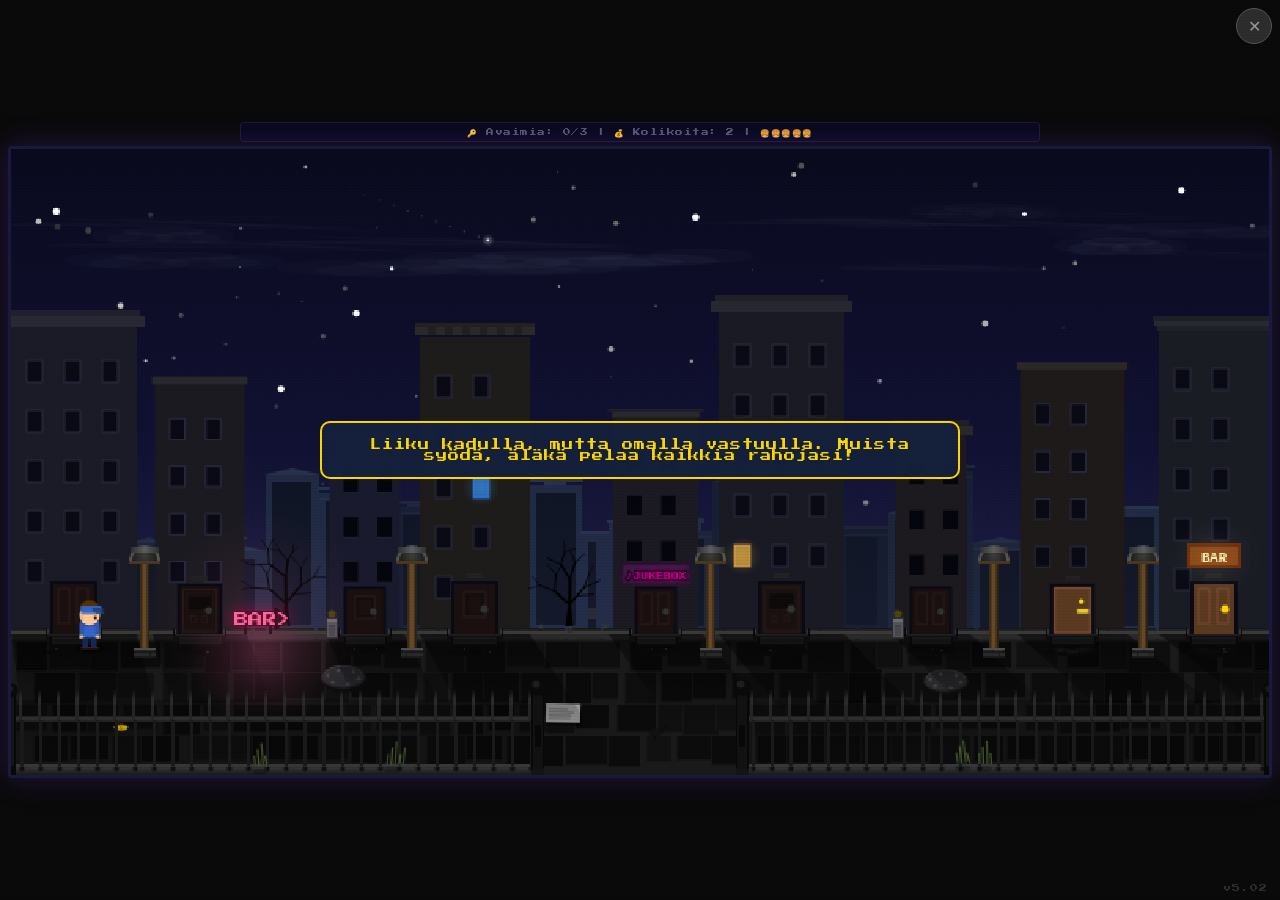
<file: index.html>
<!DOCTYPE html>
<html lang="fi">
<head>
    <meta charset="UTF-8">
    <meta name="viewport" content="width=device-width, initial-scale=1.0, maximum-scale=1.0, user-scalable=no">
    <title>🏮 Pimeä Katu – Peliportaali</title>
    <link rel="preconnect" href="https://fonts.googleapis.com">
    <link rel="preconnect" href="https://fonts.gstatic.com" crossorigin>
    <link href="https://fonts.googleapis.com/css2?family=Press+Start+2P&display=swap" rel="stylesheet">
    <link rel="stylesheet" href="style.css">
</head>
<body>
    <!-- ═══ PÄÄNÄKYMÄ ═══════════════════════════════════ -->
    <div id="game-wrapper">
        <!-- ✕-nappi: sulkee huoneen/alapelin, resetoi vain kadulla -->
        <button id="reset-btn" title="Sulje / Aloita alusta">✕</button>

        <!-- HUD-palkki -->
        <div id="hud-bar"></div>

        <!-- Pää-canvas (street.js) -->
        <div id="game-area">
            <canvas id="game-canvas" tabindex="0"></canvas>
            <div id="touch-row">
                <div id="touch-left">
                    <button class="touch-btn action" id="action-btn" title="Potku"></button>
                </div>
                <div id="touch-right">
                    <div class="touch-dpad">
                        <button class="touch-btn up"    id="btn-up">▲</button>
                        <button class="touch-btn left"  id="btn-left">◄</button>
                        <button class="touch-btn right" id="btn-right">►</button>
                        <button class="touch-btn down"  id="btn-down">▼</button>
                    </div>
                </div>
            </div>
        </div>

        <!-- Ilmoitus -->
        <div id="notification"></div>

        <!-- Versionumero -->
        <div id="version-tag">v5.02</div>
    </div>

    <!-- ═══ PELI-IFRAME (alapelit) ═══════════════════════ -->
    <div id="game-iframe-overlay">
        <button id="iframe-close-btn" title="Takaisin kadulle">✕</button>
        <iframe src="" allow="autoplay"></iframe>
    </div>

    <!-- ═══ SKRIPTIT ═════════════════════════════════════ -->
    <script src="gameState.js"></script>
    <script src="audio.js"></script>
    <script src="street.js"></script>

    <!-- ✕-napit (alapeli + huone + reset) – yksi yhteinen toiminto -->
    <script>
        const overlayCloseBtn = document.getElementById('iframe-close-btn');
        const resetBtn = document.getElementById('reset-btn');
        const iframeOverlay = document.getElementById('game-iframe-overlay');
        const CLOSE_DEDUPE_MS = 600;   // estää mobiilin tupla-/ghost-klikkauksen

        let lastCloseAt = 0;

        /* Yksi ✕-toiminto kaikille tiloille:
             1. alapeli (iframe) auki → takaisin kadulle
             2. canvas-huone auki (BAR / makuuhuone / jukebox) → huone kiinni
             3. kadulla → vasta tässä saa resetoida pelin
           Sama napautus saa laueta vain kerran: muuten mobiilin tuottama
           toinen tapahtuma (touchend + synteettinen click) ehtisi sulkea
           huoneen ja sen jälkeen avata reset-vahvistuksen. */
        function handleCloseButton() {
            const now = Date.now();
            if (now - lastCloseAt < CLOSE_DEDUPE_MS) return;
            lastCloseAt = now;

            if (typeof Street === 'undefined') return;

            // 1. Alapeli auki → sulje se (sama tieto DOM:ista ja streetiltä)
            if (iframeOverlay.classList.contains('active')) {
                Street.closeGame();
                return;
            }
            // 2. Canvas-huone auki → sulje huone
            if (Street.closeRoom && Street.closeRoom()) return;

            // 3. Kadulla → kysy vahvistus ja aloita alusta
            if (confirm('Haluatko varmasti aloittaa alusta?\nKaikki edistyminen katoaa.')) {
                try { localStorage.removeItem(GameState.STORAGE_KEY); } catch (e) {}
                location.reload();
            }
        }

        /* Mobiili: touchend hoitaa napautuksen heti ja estää synteettisen
           clickin (ei 300 ms viivettä eikä kaksoiskäsittelyä).
           Työpöydällä click toimii kuten ennenkin. */
        function bindCloseButton(btn) {
            btn.addEventListener('click', handleCloseButton);
            btn.addEventListener('touchend', (e) => {
                if (e.cancelable) e.preventDefault();
                handleCloseButton();
            }, { passive: false });
        }

        bindCloseButton(overlayCloseBtn);
        bindCloseButton(resetBtn);
    </script>
</body>
</html>
</file>
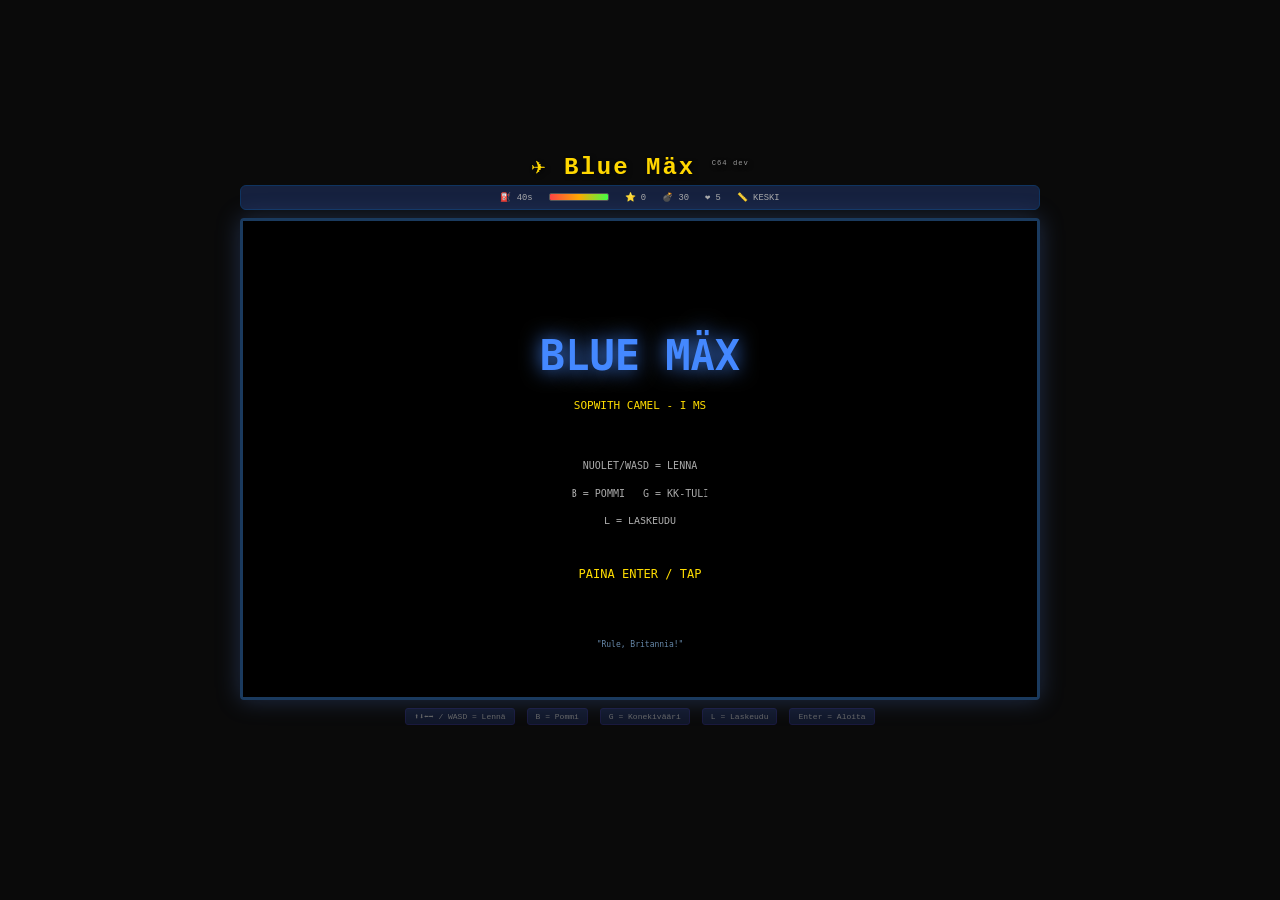
<file: bluemax_c64/game_main.html>
<!DOCTYPE html>
<html lang="fi">
<head>
    <meta charset="UTF-8">
    <meta name="viewport" content="width=device-width, initial-scale=1.0, maximum-scale=1.0, user-scalable=no">
    <title>✈️ Blue Mäx</title>
    <link rel="stylesheet" href="css/style.css">
</head>
<body>
    <div id="game-container">
        <header id="game-header">
            <h1>✈️ Blue Mäx <span class="version-tag">C64 dev</span></h1>
            <div id="game-info">
                <span id="fuel-display">⛽ 40s</span>
                <span class="fuel-bar">
                    <span class="fuel-fill"><span class="fuel-fill-inner" id="fuel-fill-inner" style="width:100%"></span></span>
                </span>
                <span id="score-display">⭐ 0</span>
                <span id="bomb-display">💣 30</span>
                <span id="damage-display">❤️ 5</span>
                <span id="altitude-display">📏 KESKI</span>
            </div>
        </header>

        <div id="canvas-wrapper">
            <canvas id="game-canvas"></canvas>
        </div>

        <div id="controls">
            <div id="keyboard-hints">
                <span>⬆️⬇️⬅️➡️ / WASD = Lennä</span>
                <span>B = Pommi</span>
                <span>G = Konekivääri</span>
                <span>L = Laskeudu</span>
                <span>Enter = Aloita</span>
            </div>
            <div id="touch-controls">
                <div class="touch-dpad">
                    <button class="touch-btn up" data-dir="up">▲</button>
                    <button class="touch-btn left" data-dir="left">◄</button>
                    <button class="touch-btn right" data-dir="right">►</button>
                    <button class="touch-btn down" data-dir="down">▼</button>
                </div>
                <div class="touch-actions">
                    <button class="touch-btn" id="land-btn" title="Laskeudu (L)">🛬</button>
                    <button class="touch-btn" id="gun-btn" title="Konekivääri (G)">🔫</button>
                    <button class="touch-btn" id="bomb-btn" title="Pommi (B)">💣</button>
                </div>
            </div>
        </div>

        <div id="notification-area" style="text-align:center; color:#ffd700; font-size:0.5rem; height:1.2em; padding:4px;"></div>
    </div>

    <div id="overlay" class="hidden">
        <div id="overlay-content">
            <h2 id="overlay-title"></h2>
            <p id="overlay-message"></p>
            <button id="overlay-button">Pelaa</button>
        </div>
    </div>

    <script src="js/audio.js"></script>
    <script src="js/game.js"></script>
    <script>
        window.addEventListener('DOMContentLoaded', () => {
            const canvas = document.getElementById('game-canvas');
            if (canvas) BlueMax.init(canvas);
        });
        window.addEventListener('resize', () => {
            if (BlueMax.rs) BlueMax.rs();
        });
    </script>
</body>
</html>
</file>
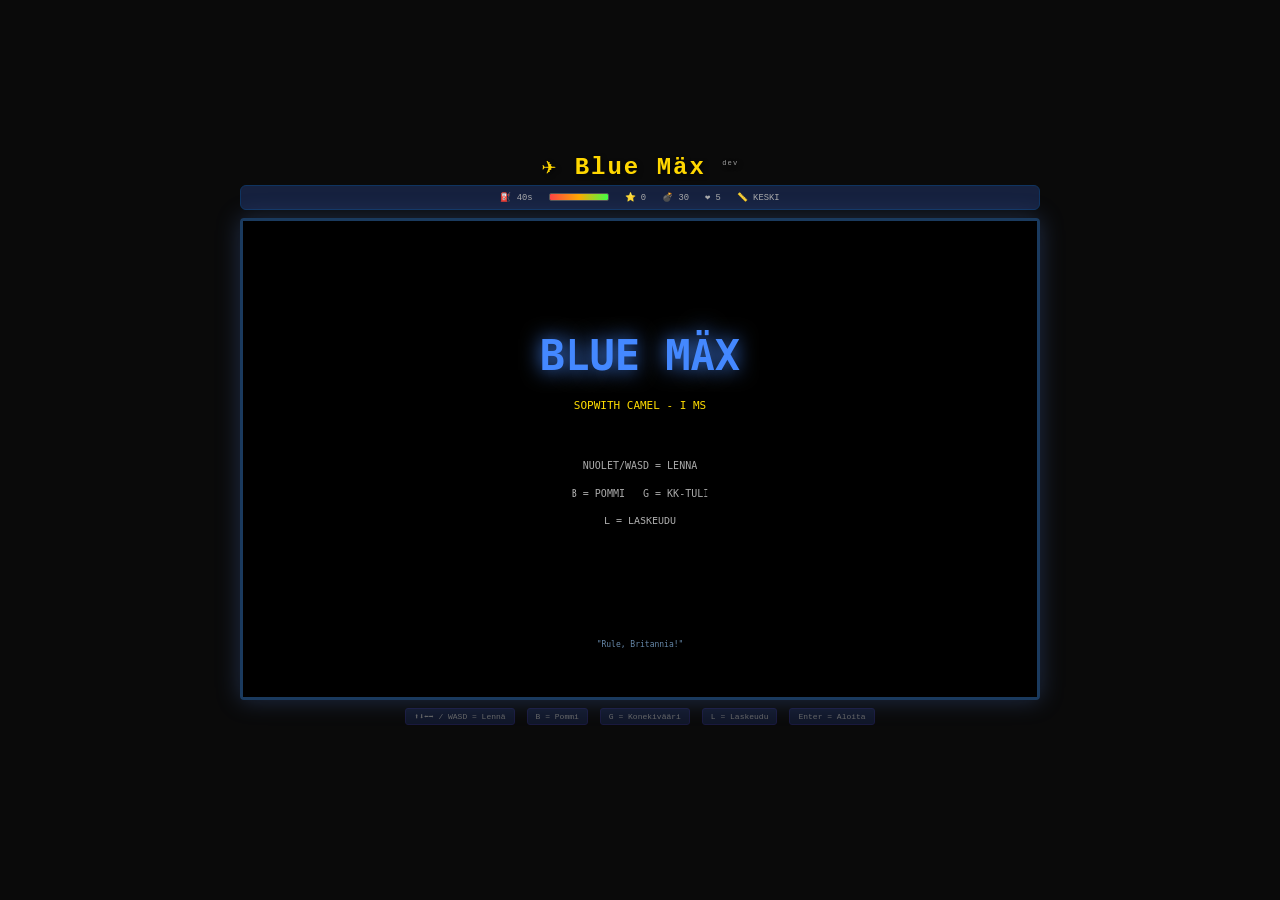
<file: bm/game_main.html>
<!DOCTYPE html>
<html lang="fi">
<head>
    <meta charset="UTF-8">
    <meta name="viewport" content="width=device-width, initial-scale=1.0, maximum-scale=1.0, user-scalable=no">
    <title>✈️ Blue Mäx</title>
    <link rel="stylesheet" href="css/style.css">
</head>
<body>
    <div id="game-container">
        <header id="game-header">
            <h1>✈️ Blue Mäx <span class="version-tag">dev</span></h1>
            <div id="game-info">
                <span id="fuel-display">⛽ 40s</span>
                <span class="fuel-bar">
                    <span class="fuel-fill"><span class="fuel-fill-inner" id="fuel-fill-inner" style="width:100%"></span></span>
                </span>
                <span id="score-display">⭐ 0</span>
                <span id="bomb-display">💣 30</span>
                <span id="damage-display">❤️ 5</span>
                <span id="altitude-display">📏 KESKI</span>
            </div>
        </header>

        <div id="canvas-wrapper">
            <canvas id="game-canvas"></canvas>
        </div>

        <div id="controls">
            <div id="keyboard-hints">
                <span>⬆️⬇️⬅️➡️ / WASD = Lennä</span>
                <span>B = Pommi</span>
                <span>G = Konekivääri</span>
                <span>L = Laskeudu</span>
                <span>Enter = Aloita</span>
            </div>
            <div id="touch-controls">
                <div class="touch-dpad">
                    <button class="touch-btn up" data-dir="up">▲</button>
                    <button class="touch-btn left" data-dir="left">◄</button>
                    <button class="touch-btn right" data-dir="right">►</button>
                    <button class="touch-btn down" data-dir="down">▼</button>
                </div>
                <div class="touch-actions">
                    <button class="touch-btn" id="land-btn" title="Laskeudu (L)">🛬</button>
                    <button class="touch-btn" id="gun-btn" title="Konekivääri (G)">🔫</button>
                    <button class="touch-btn" id="bomb-btn" title="Pommi (B)">💣</button>
                </div>
            </div>
        </div>

        <div id="notification-area" style="text-align:center; color:#ffd700; font-size:0.5rem; height:1.2em; padding:4px;"></div>
    </div>

    <div id="overlay" class="hidden">
        <div id="overlay-content">
            <h2 id="overlay-title"></h2>
            <p id="overlay-message"></p>
            <button id="overlay-button">Pelaa</button>
        </div>
    </div>

    <script src="js/audio.js"></script>
    <script src="js/game.js"></script>
    <script>
        window.addEventListener('DOMContentLoaded', () => {
            const canvas = document.getElementById('game-canvas');
            if (canvas) BlueMax.init(canvas);
        });
        window.addEventListener('resize', () => {
            if (BlueMax.rs) BlueMax.rs();
        });
    </script>
</body>
</html>
</file>
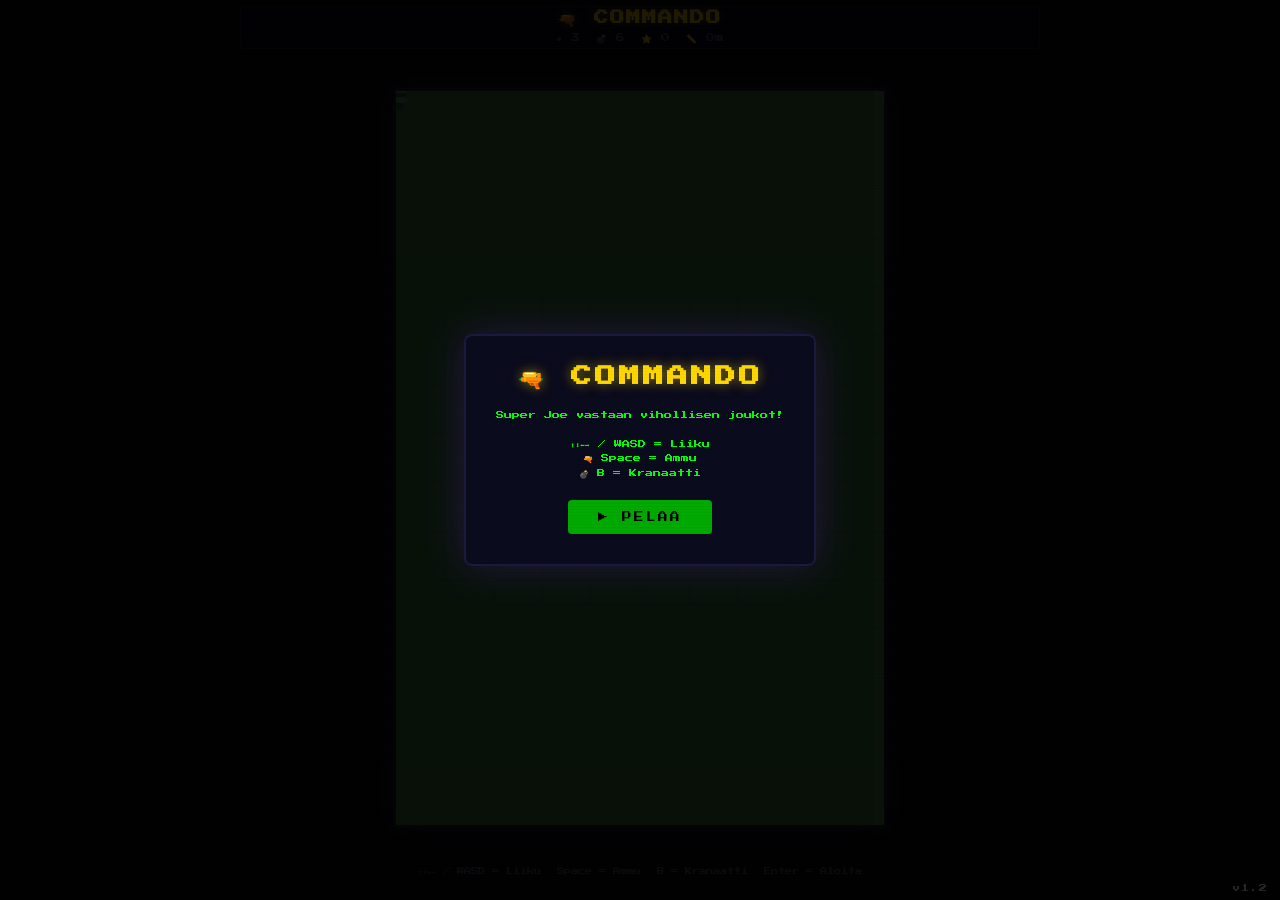
<file: commando_c64/game_main.html>
<!DOCTYPE html>
<html lang="fi">
<head>
    <meta charset="UTF-8">
    <meta name="viewport" content="width=device-width, initial-scale=1.0, maximum-scale=1.0, user-scalable=no">
    <title>🔫 Commando</title>
    <link rel="preconnect" href="https://fonts.googleapis.com">
    <link rel="preconnect" href="https://fonts.gstatic.com" crossorigin>
    <link href="https://fonts.googleapis.com/css2?family=Press+Start+2P&display=swap" rel="stylesheet">
    <link rel="stylesheet" href="css/style.css">
</head>
<body>
    <div id="game-container">
        <header id="game-header">
            <h1>🔫 COMMANDO</h1>
            <div id="game-info">
                <span id="lives-display">❤️ 3</span>
                <span id="grenade-display">💣 6</span>
                <span id="score-display">⭐ 0</span>
                <span id="progress-display">📏 0m</span>
            </div>
        </header>

        <div id="game-area">
            <canvas id="game-canvas" tabindex="0"></canvas>

            <div id="touch-controls">
                <div id="touch-left">
                    <button class="touch-btn" id="fire-btn" title="Ammu (Space)">🔫</button>
                    <button class="touch-btn" id="grenade-btn" title="Kranaatti (B)">💣</button>
                </div>
                <div id="touch-right">
                    <div class="touch-dpad">
                        <button class="touch-btn up" data-dir="up">▲</button>
                        <button class="touch-btn left" data-dir="left">◄</button>
                        <button class="touch-btn right" data-dir="right">►</button>
                        <button class="touch-btn down" data-dir="down">▼</button>
                    </div>
                </div>
            </div>
        </div>

        <div id="keyboard-hints">
            <span>⬆️⬇️⬅️➡️ / WASD = Liiku</span>
            <span>Space = Ammu</span>
            <span>B = Kranaatti</span>
            <span>Enter = Aloita</span>
        </div>

        <div id="notification-area"></div>

        <div id="commando-version">v1.2</div>
    </div>

    <div id="overlay">
        <div id="overlay-content">
            <h2 id="overlay-title">🔫 COMMANDO</h2>
            <p id="overlay-message">Super Joe vastaan vihollisen joukot!<br><br>⬆️⬇️⬅️➡️ / WASD = Liiku<br>🔫 Space = Ammu<br>💣 B = Kranaatti</p>
            <button id="overlay-button">▶ PELAA</button>
        </div>
    </div>

    <script src="js/audio.js"></script>
    <script src="js/game.js"></script>
    <script>
        window.addEventListener('DOMContentLoaded', () => {
            const canvas = document.getElementById('game-canvas');
            if (canvas) Commando.init(canvas);
        });
        window.addEventListener('resize', () => {
            if (Commando.rs) Commando.rs();
        });
    </script>
</body>
</html>
</file>
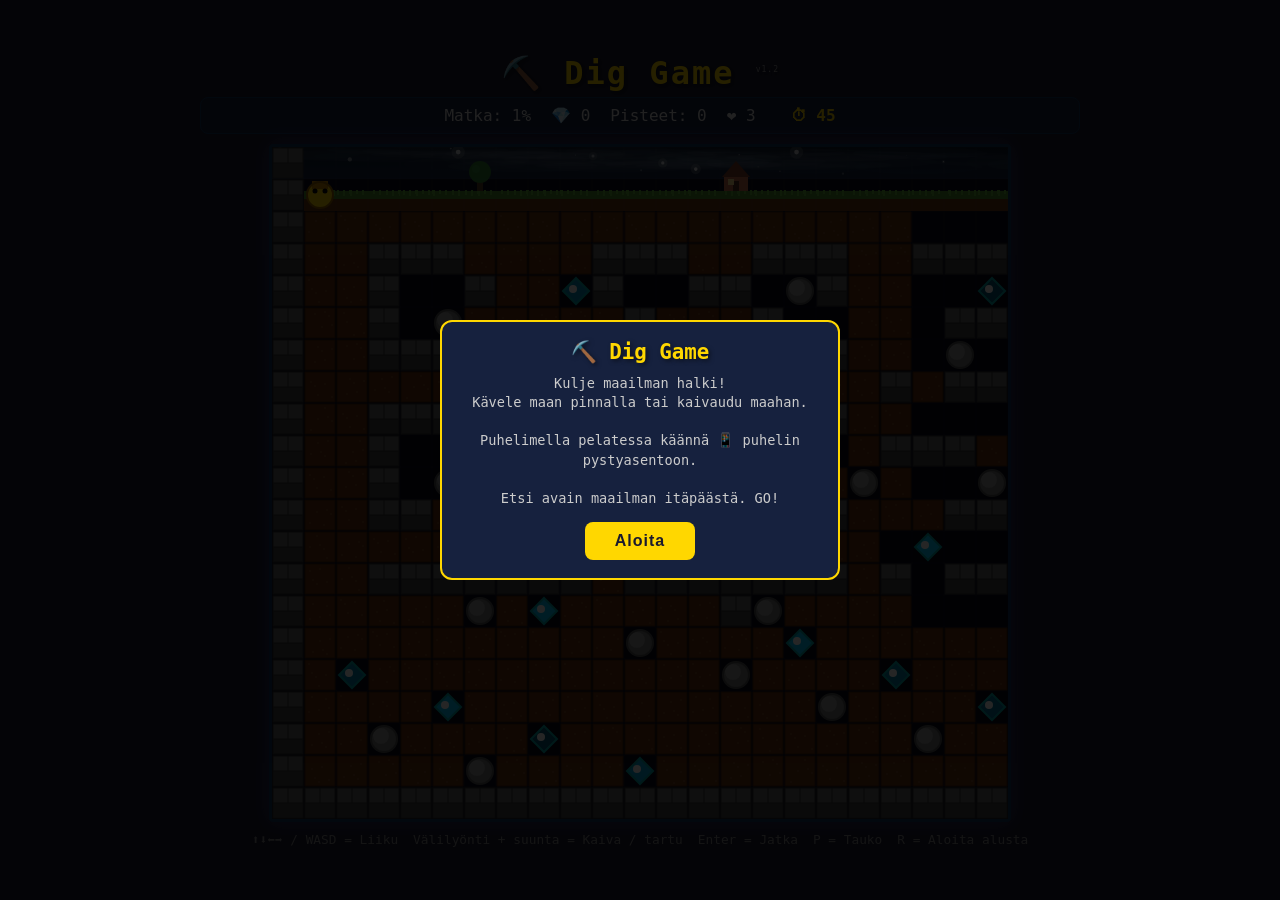
<file: digGame1/game_main.html>
<!DOCTYPE html>
<html lang="fi">
<head>
    <meta charset="UTF-8">
    <meta name="viewport" content="width=device-width, initial-scale=1.0, maximum-scale=1.0, user-scalable=no">
    <title>⛏️ Dig Game</title>
    <link rel="stylesheet" href="css/style.css">
</head>
<body>
    <div id="game-container">
        <header id="game-header">
            <h1>⛏️ Dig Game <span class="version-tag">v1.2</span></h1>
            <div id="game-info">
                <span id="progress-display">Matka: 0%</span>
                <span id="diamond-display">💎 0</span>
                <span id="score-display">Pisteet: 0</span>
                <span id="lives-display">❤️ 3</span>
                <span id="timer-display">⏱ 45</span>
            </div>
        </header>
        
        <div id="canvas-wrapper">
            <canvas id="game-canvas"></canvas>
        </div>
        
        <div id="controls">
            <div id="keyboard-hints">
                <span>⬆️⬇️⬅️➡️ / WASD = Liiku</span>
                <span>Välilyönti + suunta = Kaiva / tartu</span>
                <span>Enter = Jatka</span>
                <span>P = Tauko</span>
                <span>R = Aloita alusta</span>
            </div>
            <div id="touch-controls">
                <div class="touch-pad-row">
                    <button class="touch-btn space-btn" id="space-btn" title="Kaiva / tartu (Space)">⛏️</button>
                    <div class="touch-dpad">
                        <div class="touch-row">
                            <button class="touch-btn" data-dir="up">⬆️</button>
                        </div>
                        <div class="touch-row">
                            <button class="touch-btn" data-dir="left">⬅️</button>
                            <button class="touch-btn" data-dir="down">⬇️</button>
                            <button class="touch-btn" data-dir="right">➡️</button>
                        </div>
                    </div>
                </div>
            </div>
        </div>
    </div>
    
    <div id="overlay" class="hidden">
        <div id="overlay-content">
            <h2 id="overlay-title"></h2>
            <p id="overlay-message"></p>
            <button id="overlay-button">Pelaa</button>
        </div>
    </div>

    <script src="js/constants.js"></script>
    <script src="js/levels.js"></script>
    <script src="js/physics.js"></script>
    <script src="js/enemies.js"></script>
    <script src="js/renderer.js"></script>
    <script src="js/input.js"></script>
    <script src="js/audio.js"></script>
    <script src="js/game.js"></script>
</body>
</html>
</file>
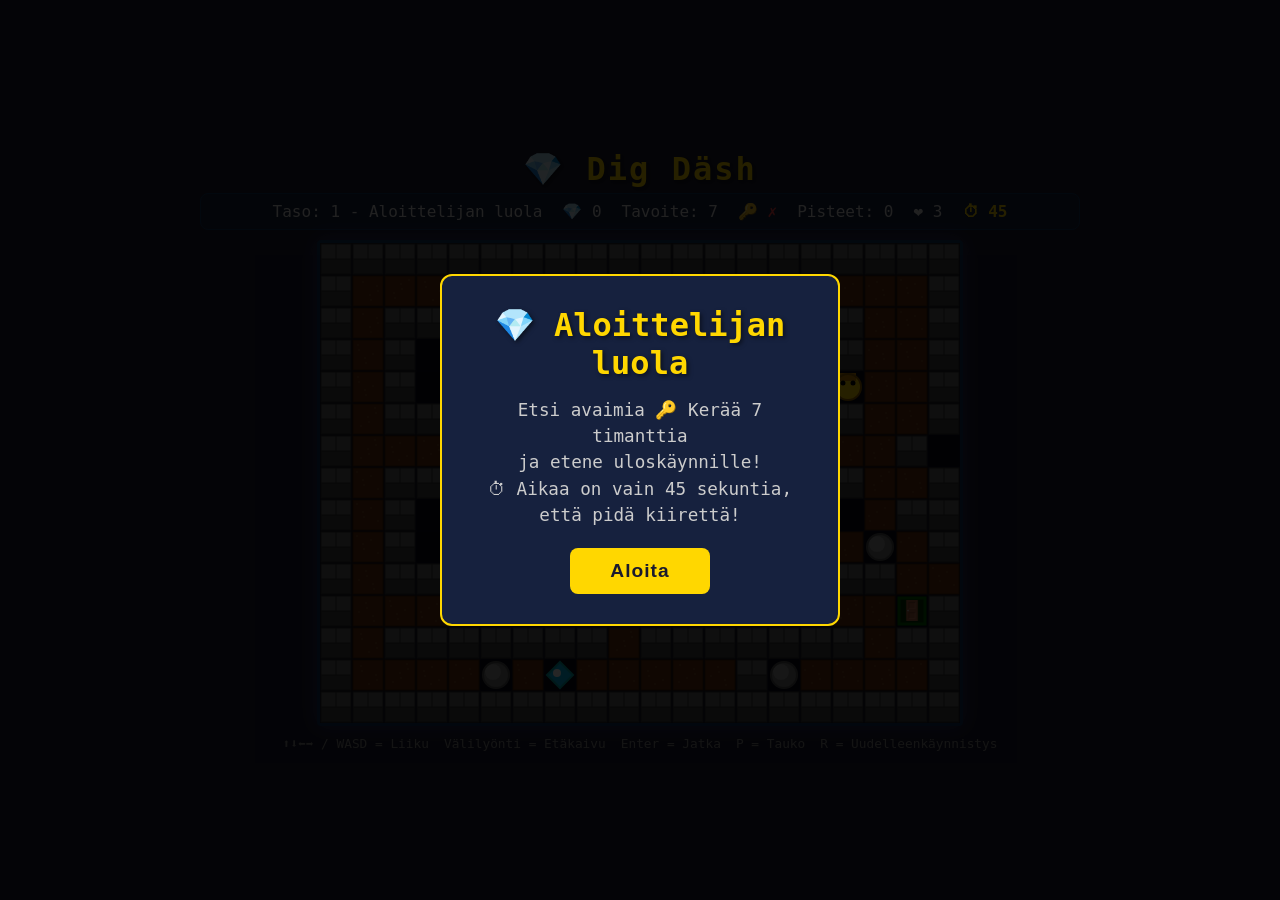
<file: digGame2/game_main.html>
<!DOCTYPE html>
<html lang="fi">
<head>
    <meta charset="UTF-8">
    <meta name="viewport" content="width=device-width, initial-scale=1.0, maximum-scale=1.0, user-scalable=no">
    <title>Dig Däsh</title>
    <link rel="stylesheet" href="css/style.css">
</head>
<body>
    <div id="game-container">
        <header id="game-header">
            <h1>💎 Dig Däsh</h1>
            <div id="game-info">
                <span id="level-display">Taso: 1</span>
                <span id="diamond-display">💎 0</span>
                <span id="diamond-goal-display">Tavoite: 0</span>
                <span id="key-display">🔑 0</span>
                <span id="score-display">Pisteet: 0</span>
                <span id="lives-display">❤️ 3</span>
                <span id="timer-display">⏱ 45</span>
            </div>
        </header>
        
        <div id="canvas-wrapper">
            <canvas id="game-canvas"></canvas>
        </div>
        
        <div id="controls">
            <div id="keyboard-hints">
                <span>⬆️⬇️⬅️➡️ / WASD = Liiku</span>
                <span>Välilyönti = Etäkaivu</span>
                <span>Enter = Jatka</span>
                <span>P = Tauko</span>
                <span>R = Uudelleenkäynnistys</span>
            </div>
            <div id="touch-controls">
                <div class="touch-pad-row">
                    <button class="touch-btn space-btn" id="space-btn" title="Etäkaivu (Space)">⛏️</button>
                    <div class="touch-dpad">
                        <div class="touch-row">
                            <button class="touch-btn" data-dir="up">⬆️</button>
                        </div>
                        <div class="touch-row">
                            <button class="touch-btn" data-dir="left">⬅️</button>
                            <button class="touch-btn" data-dir="down">⬇️</button>
                            <button class="touch-btn" data-dir="right">➡️</button>
                        </div>
                    </div>
                </div>
            </div>
        </div>
    </div>
    
    <div id="overlay" class="hidden">
        <div id="overlay-content">
            <h2 id="overlay-title"></h2>
            <p id="overlay-message"></p>
            <button id="overlay-button">Pelaa</button>
        </div>
    </div>

    <script src="js/constants.js"></script>
    <script src="js/levels.js"></script>
    <script src="js/physics.js"></script>
    <script src="js/enemies.js"></script>
    <script src="js/renderer.js"></script>
    <script src="js/input.js"></script>
    <script src="js/audio.js"></script>
    <script src="js/game.js"></script>
</body>
</html>
</file>
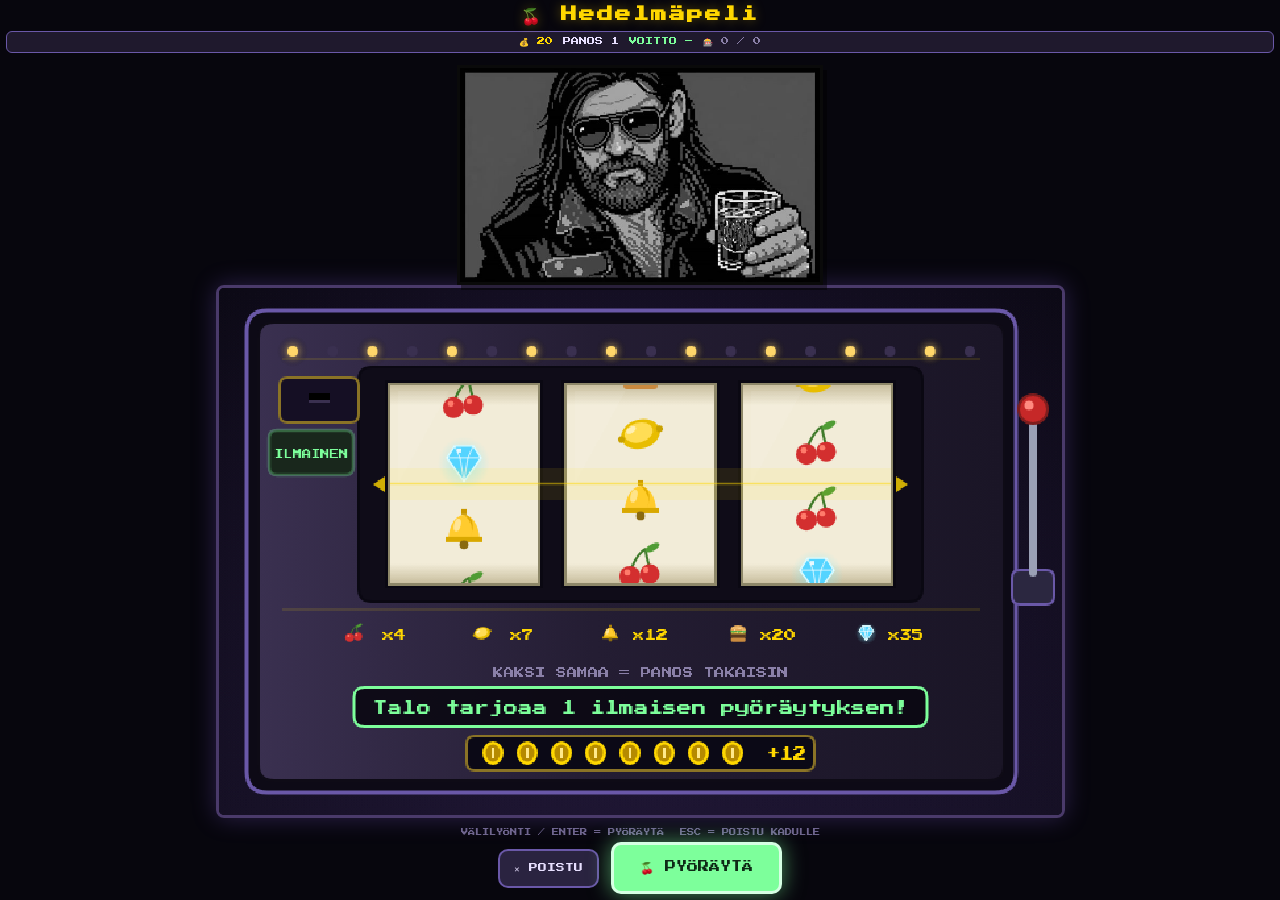
<file: fruitgame/game_main.html>
<!DOCTYPE html>
<html lang="fi">
<head>
    <meta charset="UTF-8">
    <meta name="viewport" content="width=device-width, initial-scale=1.0, maximum-scale=1.0, user-scalable=no">
    <title>🍒 Hedelmäpeli</title>
    <link rel="preconnect" href="https://fonts.googleapis.com">
    <link rel="preconnect" href="https://fonts.gstatic.com" crossorigin>
    <link href="https://fonts.googleapis.com/css2?family=Press+Start+2P&display=swap" rel="stylesheet">
    <link rel="stylesheet" href="css/style.css">
</head>
<body>
    <div id="game-container">
        <header id="game-header">
            <h1>🍒 Hedelmäpeli</h1>
            <div id="game-info">
                <span id="coin-display">💰 0</span>
                <span id="bet-display">PANOS 1</span>
                <span id="win-display">VOITTO –</span>
                <span id="stat-display">🎰 0 / 0</span>
            </div>
        </header>

        <div id="canvas-wrapper">
            <canvas id="game-canvas"></canvas>
            <!-- Pelihuoneen seinäkuva (ei canvasin sisällä): sijainti ja
                 näkyvyys lasketaan renderer.resize():ssa vapaasta seinätilasta -->
            <img id="wall-pic" src="assets/dude_mv.jpg" alt="" draggable="false">
        </div>

        <div id="controls">
            <div id="keyboard-hints">
                <span>VÄLILYÖNTI / ENTER = PYÖRÄYTÄ</span>
                <span>ESC = POISTU KADULLE</span>
            </div>
            <div id="touch-controls">
                <button class="fruit-btn exit" id="exit-btn" title="Poistu kadulle (Esc)">✕ POISTU</button>
                <button class="fruit-btn spin" id="spin-btn" title="Pyöräytä (välilyönti)">🍒 PYÖRÄYTÄ</button>
            </div>
        </div>
    </div>

    <script src="js/constants.js"></script>
    <script src="js/audio.js"></script>
    <script src="js/renderer.js"></script>
    <script src="js/input.js"></script>
    <script src="js/game.js"></script>
</body>
</html>
</file>
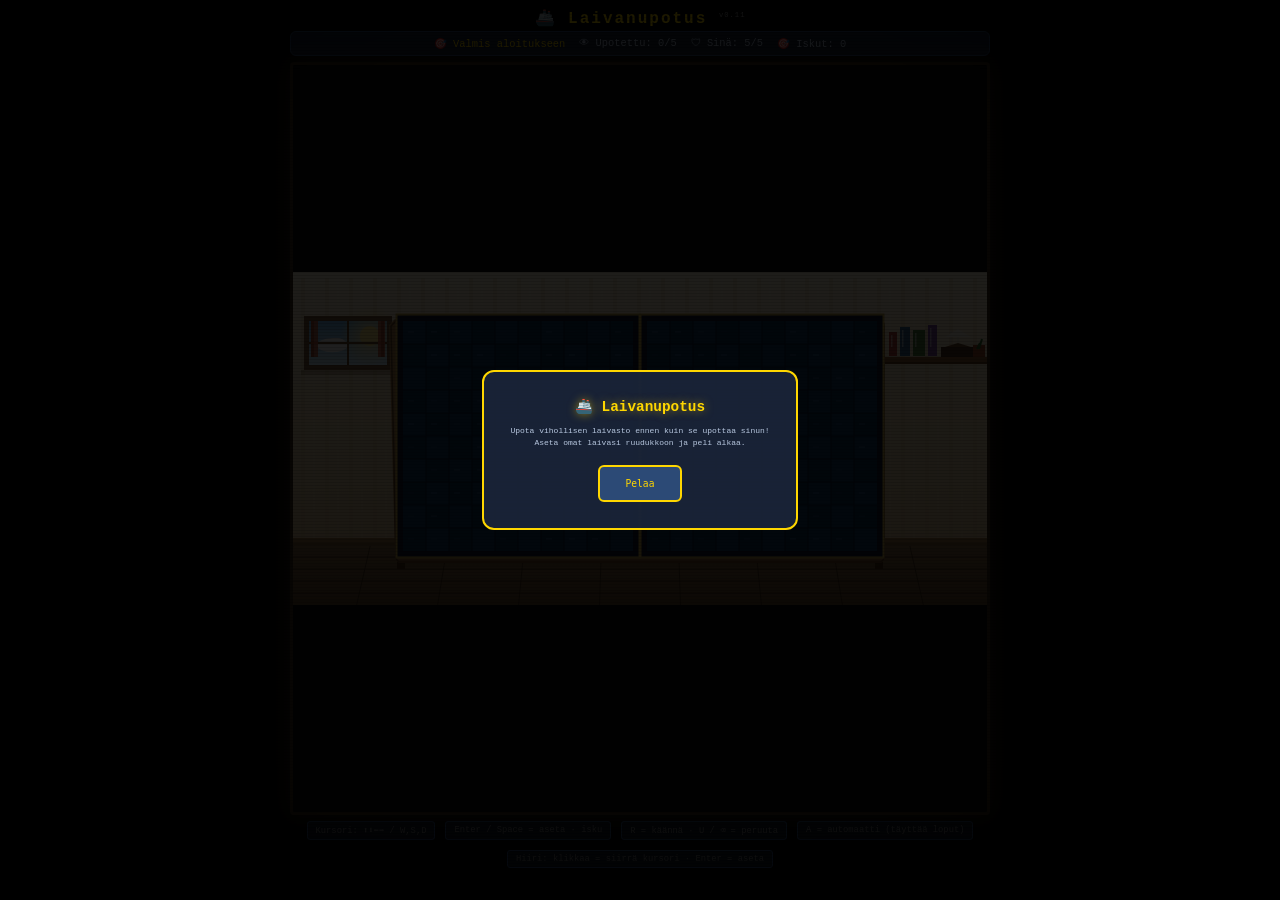
<file: sinkship/game_main.html>
<!DOCTYPE html>
<html lang="fi">
<head>
    <meta charset="UTF-8">
    <meta name="viewport" content="width=device-width, initial-scale=1.0, maximum-scale=1.0, user-scalable=no">
    <title>🚢 Laivanupotus</title>
    <link rel="stylesheet" href="css/style.css">
</head>
<body>
    <div id="scanlines" aria-hidden="true"></div>

    <div id="game-container">
        <header id="game-header">
            <h1>🚢 Laivanupotus <span class="version-tag">v0.11</span></h1>
            <div id="game-info">
                <span id="turn-display">🎯 Aseta laivastosi</span>
                <span id="enemy-ships">👁 Upotettu: 0/5</span>
                <span id="player-ships">🛡 Sinä: 5/5</span>
                <span id="shots-display">🎯 Iskut: 0</span>
            </div>
        </header>

        <div id="canvas-wrapper">
            <canvas id="game-canvas"></canvas>
        </div>

        <div id="controls">
            <div id="keyboard-hints">
                <span>Kursori: ⬆️⬇️⬅️➡️ / W,S,D</span>
                <span>Enter / Space = aseta · isku</span>
                <span>R = käännä · U / ⌫ = peruuta</span>
                <span>A = automaatti (täyttää loput)</span>
                <span>Hiiri: klikkaa = siirrä kursori · Enter = aseta</span>
            </div>
            <div id="touch-controls">
                <div class="touch-dpad">
                    <button class="touch-btn up" data-dir="up" title="Ylös">▲</button>
                    <button class="touch-btn left" data-dir="left" title="Vasemmalle">◄</button>
                    <button class="touch-btn right" data-dir="right" title="Oikealle">►</button>
                    <button class="touch-btn down" data-dir="down" title="Alas">▼</button>
                </div>
                <div class="touch-actions">
                    <button class="touch-btn" id="rot-btn" title="Käännä (R)">⟳</button>
                    <button class="touch-btn" id="act-btn" title="Toimi (Enter/Space)">⚡</button>
                    <button class="touch-btn" id="auto-btn" title="Automaattiasetus (A)">🎲</button>
                </div>
            </div>
        </div>

        <div id="notification-area" style="text-align:center; color:#ffd700; font-size:0.6rem; height:1.4em; padding:4px;"></div>
    </div>

    <div id="overlay">
        <div id="overlay-content">
            <h2 id="overlay-title">🚢 Laivanupotus</h2>
            <p id="overlay-message">Upota vihollisen laivasto ennen kuin se upottaa sinun!<br>
                Aseta omat laivasi ruudukkoon ja peli alkaa.</p>
            <div id="overlay-buttons">
                <button id="overlay-action-btn">Pelaa</button>
                <button id="overlay-exit-btn" style="display:none">Poistu</button>
            </div>
        </div>
    </div>

    <script src="js/audio.js"></script>
    <script src="js/game.js"></script>
    <script>
        window.addEventListener('DOMContentLoaded', () => {
            const canvas = document.getElementById('game-canvas');
            if (canvas) Laivanupotus.init(canvas);
        });
        window.addEventListener('resize', () => {
            if (Laivanupotus.rs) Laivanupotus.rs();
        });
    </script>
</body>
</html>
</file>
<file: style.css>
/* ═══════════════════════════════════════════════════════════
   style.css – Pimeä Katu -peliportaali
   CRT/Retro-teema, pikselityyli, tumma tunnelma
   ═══════════════════════════════════════════════════════════ */

/* ── Perustyylit ──────────────────────────────────────── */
*, *::before, *::after {
    margin: 0;
    padding: 0;
    box-sizing: border-box;
}

html, body {
    width: 100%;
    height: 100%;
    overflow: hidden;
    background: #0a0a0a;
    font-family: 'Press Start 2P', 'Courier New', monospace;
    user-select: none;
    -webkit-user-select: none;
    -webkit-tap-highlight-color: transparent;
    touch-action: none;
    overscroll-behavior: none;
}

/* ── CRT Scanline -efekti ───────────────────────────── */
body::after {
    content: '';
    position: fixed;
    top: 0;
    left: 0;
    width: 100%;
    height: 100%;
    pointer-events: none;
    z-index: 9999;
    background: repeating-linear-gradient(
        0deg,
        rgba(0, 0, 0, 0.03) 0px,
        rgba(0, 0, 0, 0.03) 1px,
        transparent 1px,
        transparent 3px
    );
}

/* ── Päänäkymä ───────────────────────────────────────── */
#game-wrapper {
    position: relative;
    width: 100%;
    height: 100%;
    display: flex;
    flex-direction: column;
    align-items: center;
    justify-content: center;
}

#game-canvas {
    display: block;
    image-rendering: pixelated;
    image-rendering: crisp-edges;
    border: 3px solid #1a1a3e;
    box-shadow:
        0 0 30px rgba(100, 50, 200, 0.3),
        inset 0 0 60px rgba(0, 0, 0, 0.5);
    border-radius: 4px;
    outline: none;
}

/* ── Palkki yläreunassa ──────────────────────────────── */
#hud-bar {
    text-align: center;
    width: 100%;
    max-width: 800px;
    padding: 3px 16px;
    margin-bottom: 4px;
    background: rgba(10, 10, 30, 0.85);
    border: 1px solid #1a1a3e;
    border-radius: 4px;
    font-size: 0.48rem;
    color: #5a5a7a;
    letter-spacing: 0.5px;
}

/* ── Pelialue (canvas + ohjaimet) ───────────────────── */
#game-area {
    display: flex;
    flex-direction: column;
    align-items: center;
    gap: 8px;
}

#touch-row {
    display: none;
    flex-direction: row;
    gap: 20px;
    align-items: center;
    justify-content: center;
}

#touch-left, #touch-right {
    display: flex;
    align-items: center;
    justify-content: center;
}

/* JS-pakotettu näkyvyys touch-laitteille */
#touch-row.force-show {
    display: flex !important;
}
.touch-dpad {
    display: grid;
    grid-template-areas:
        '. up .'
        'left . right'
        '. down .';
    gap: 4px;
}

.touch-btn {
    width: 55px;
    height: 55px;
    font-size: 1.4rem;
    background: rgba(22, 33, 62, 0.85);
    border: 2px solid #0f3460;
    color: #ddd;
    border-radius: 8px;
    cursor: pointer;
    display: flex;
    align-items: center;
    justify-content: center;
    transition: all 0.1s;
    -webkit-tap-highlight-color: transparent;
    touch-action: none;
}

.touch-btn:active {
    background: #0f3460;
    transform: scale(0.9);
    border-color: #ffd700;
}

.touch-btn.up    { grid-area: up; }
.touch-btn.down  { grid-area: down; }
.touch-btn.left  { grid-area: left; }
.touch-btn.right { grid-area: right; }

#action-btn {
    width: 52px;
    height: 52px;
    border-radius: 50%;
    background: rgba(22, 33, 62, 0.7);
    border: 2px solid #0f3460;
    color: transparent;
    position: relative;
}
/* Pieni hehku osoittamaan että nappi on aktiivinen */
#action-btn::after {
    content: '';
    position: absolute;
    width: 14px;
    height: 14px;
    border-radius: 50%;
    background: rgba(255, 215, 0, 0.6);
    box-shadow: 0 0 8px rgba(255, 215, 0, 0.4);
}
#action-btn:active {
    background: #0f3460;
    transform: scale(0.9);
    border-color: #ffd700;
}
#action-btn:active::after {
    background: rgba(255, 100, 0, 0.9);
    box-shadow: 0 0 16px rgba(255, 100, 0, 0.7);
}

/* ── Ohjaimet (mobiili) ──────────────────────────────── */
#game-iframe-overlay {
    position: fixed;
    top: 0;
    left: 0;
    width: 100%;
    height: 100%;
    background: #000;
    z-index: 1000;
    display: none;
}

#game-iframe-overlay.active {
    display: block;
}

#game-iframe-overlay iframe {
    width: 100%;
    height: 100%;
    border: none;
}
/* ── Iframe-sulkunappi ───────────────────────────────── */
#iframe-close-btn {
    position: absolute;
    top: 10px;
    right: 10px;
    z-index: 1100;
    width: 44px;
    height: 44px;
    border-radius: 50%;
    background: rgba(180, 30, 30, 0.85);
    border: 2px solid #ff4444;
    color: #fff;
    font-size: 1.4rem;
    cursor: pointer;
    display: flex;
    align-items: center;
    justify-content: center;
    transition: all 0.15s;
    -webkit-tap-highlight-color: transparent;
    touch-action: manipulation;
}
#iframe-close-btn:hover {
    background: #cc0000;
    transform: scale(1.1);
    box-shadow: 0 0 15px rgba(255, 50, 50, 0.5);
}
/* ── Reset-nappi ──────────────────────────────────────── */
/* ── Versionumero ────────────────────────────────────── */
#version-tag {
    position: fixed;
    bottom: 8px;
    right: 12px;
    z-index: 500;
    font-size: 0.5rem;
    font-family: 'Press Start 2P', monospace;
    color: rgba(255, 255, 255, 0.15);
    pointer-events: none;
    letter-spacing: 1px;
    transition: color 0.3s;
}
#version-tag:hover {
    color: rgba(255, 255, 255, 0.4);
}
#reset-btn {
    position: absolute;
    top: 8px;
    right: 8px;
    z-index: 500;
    width: 36px;
    height: 36px;
    border-radius: 50%;
    background: rgba(60, 60, 60, 0.7);
    border: 1px solid #555;
    color: #999;
    font-size: 1rem;
    cursor: pointer;
    display: flex;
    align-items: center;
    justify-content: center;
    transition: all 0.2s;
    -webkit-tap-highlight-color: transparent;
    touch-action: manipulation;
}
#reset-btn:hover {
    background: rgba(180, 40, 40, 0.85);
    border-color: #ff4444;
    color: #fff;
    transform: scale(1.1);
    box-shadow: 0 0 12px rgba(255, 50, 50, 0.4);
}

/* ── Ilmoitus palkki ─────────────────────────────────── */
#notification {
    position: fixed;
    top: 50%;
    left: 50%;
    transform: translate(-50%, -50%);
    background: rgba(22, 33, 62, 0.95);
    border: 2px solid #ffd700;
    border-radius: 10px;
    padding: 16px 32px;
    font-size: 0.7rem;
    color: #ffd700;
    text-align: center;
    z-index: 500;
    opacity: 0;
    pointer-events: none;
    letter-spacing: 1px;
    white-space: pre-line;   /* \n tekstissä = rivinvaihto (esim. Avoinna / Klo 20 - 06) */
}

@keyframes popIn {
    from { transform: translate(-50%, -50%) scale(0.7); opacity: 0; }
    to   { transform: translate(-50%, -50%) scale(1); opacity: 1; }
}

@keyframes fadeOut {
    to { opacity: 0; }
}

/* Hampurilaisen varoitusvilkkuminen */
@keyframes burgerBlink {
    0%, 100% { opacity: 1; }
    50% { opacity: 0.15; }
}
.burger-warning {
    animation: burgerBlink 0.8s ease-in-out infinite;
    color: #ff4444;
}

/* ── Responsiivisuus ─────────────────────────────────── */
/* Mobiili (pysty + vaaka): ohjaimet overlayna canvaksen päällä */
@media (max-width: 768px), (max-height: 768px) {
    #game-area {
        position: relative;
        flex: 1;
        width: 100%;
        display: flex;
        align-items: center;
        justify-content: flex-start;
    }
    #touch-row {
        position: absolute;
        bottom: 12px;
        left: 12px;
        right: 12px;
        display: flex;
        justify-content: space-between;
        align-items: flex-end;
        pointer-events: none;
        z-index: 10;
        gap: 0;
    }
    #touch-row > * {
        pointer-events: auto;
    }
    .touch-btn {
        opacity: 0.65;
    }
    #hud-bar {
        font-size: 0.4rem;
        padding: 4px 10px;
    }
    #game-canvas {
        border-width: 2px;
    }
    /* ✕-napit: isommat kosketuskohteet mobiilissa (helpompi osua) */
    #reset-btn {
        width: 46px;
        height: 46px;
        font-size: 1.2rem;
    }
    #iframe-close-btn {
        width: 52px;
        height: 52px;
        font-size: 1.6rem;
    }
}

/* Vaakamoodin hienosäätö: ohjaimet keskelle pystysuunnassa, canvas vasemmalle */
@media (orientation: landscape) and (max-height: 768px) {
    #touch-row {
        bottom: auto;
        top: 50%;
        transform: translateY(-50%);
        align-items: center;
    }
    /* Varmistus: action-nappi ja D-pad omille keskipisteilleen */
    #touch-left, #touch-right {
        align-self: center;
    }
    #game-area {
        padding-right: 185px;  /* tilaa D-padille → oikea reuna näkyviin */
        padding-left: 70px;    /* tilaa action-napille vasemmalla */
    }
}

/* Työpöytä: piilota kosketusohjaimet */
@media (min-width: 769px) and (min-height: 769px) {
    #touch-row {
        display: none !important;
    }
}
</file>
<file: bluemax_c64/css/style.css>
/* ═══════════════════════════════════════════════════════════
   style.css – Blue Max C64 -lentopeli
   Retro-pikselityyli, tumma tunnelma
   ═══════════════════════════════════════════════════════════ */

*, *::before, *::after {
    margin: 0;
    padding: 0;
    box-sizing: border-box;
}

html, body {
    width: 100%;
    height: 100%;
    overflow: hidden;
    background: #0a0a0a;
    font-family: 'Press Start 2P', 'Courier New', monospace;
    user-select: none;
    -webkit-user-select: none;
    -webkit-tap-highlight-color: transparent;
    touch-action: none;
    overscroll-behavior: none;
}

#game-container {
    display: flex;
    flex-direction: column;
    align-items: center;
    justify-content: center;
    width: 100%;
    height: 100%;
    gap: 8px;
    padding: 10px;
}

#game-header {
    text-align: center;
    width: 100%;
    max-width: 800px;
}

#game-header h1 {
    font-size: 1.5rem;
    color: #ffd700;
    text-shadow: 2px 2px 4px rgba(0,0,0,0.5);
    margin-bottom: 4px;
    letter-spacing: 2px;
}

#game-header h1 .version-tag {
    font-size: 0.45rem;
    font-weight: normal;
    color: #9a9a9a;
    vertical-align: super;
    letter-spacing: 1px;
}

#game-info {
    display: flex;
    justify-content: center;
    flex-wrap: wrap;
    gap: 16px;
    font-size: 0.55rem;
    background: #16213e;
    padding: 6px 14px;
    border-radius: 6px;
    border: 1px solid #0f3460;
}

#game-info span {
    color: #aaa;
}

#game-info .fuel-bar {
    display: inline-flex;
    align-items: center;
    gap: 4px;
}

#game-info .fuel-fill {
    display: inline-block;
    width: 60px;
    height: 8px;
    background: #333;
    border: 1px solid #555;
    border-radius: 2px;
    overflow: hidden;
    vertical-align: middle;
}

#game-info .fuel-fill-inner {
    display: block;
    height: 100%;
    background: linear-gradient(90deg, #ff4444, #ffaa00, #44ff44);
    transition: width 0.3s;
}

#canvas-wrapper {
    border: 3px solid #1a3a5e;
    border-radius: 4px;
    box-shadow: 0 0 25px rgba(100, 150, 255, 0.25);
    line-height: 0;
    width: 100%;
    max-width: 800px;
    position: relative;
}

canvas {
    display: block;
    width: 100% !important;
    height: auto !important;
    image-rendering: pixelated;
    image-rendering: crisp-edges;
}

#controls {
    text-align: center;
    width: 100%;
    max-width: 800px;
}

#keyboard-hints {
    display: flex;
    flex-wrap: wrap;
    gap: 12px;
    justify-content: center;
    font-size: 0.5rem;
    color: #666;
    margin-bottom: 6px;
}

#keyboard-hints span {
    background: rgba(22,33,62,0.6);
    padding: 3px 8px;
    border-radius: 3px;
    border: 1px solid #1a1a3e;
}

#touch-controls {
    display: none;
    gap: 10px;
    align-items: center;
    justify-content: space-between;
}

/* JS-pakotettu näkyvyys touch-laitteille */
#touch-controls.force-show {
    display: flex !important;
}

/* Piilota aloitusruudussa */
#touch-controls.hidden-tc {
    display: none !important;
}

.touch-actions {
    display: flex;
    flex-direction: column;
    gap: 6px;
    align-items: center;
}

.touch-dpad {
    display: grid;
    grid-template-areas:
        '. up .'
        'left . right'
        '. down .';
    gap: 3px;
}

.touch-btn {
    width: 48px;
    height: 48px;
    font-size: 1.2rem;
    background: rgba(22,33,62,0.85);
    border: 2px solid #0f3460;
    color: #ddd;
    border-radius: 8px;
    cursor: pointer;
    display: flex;
    align-items: center;
    justify-content: center;
    -webkit-tap-highlight-color: transparent;
    touch-action: none;
}

.touch-btn:active {
    background: #0f3460;
    transform: scale(0.92);
    box-shadow: 0 0 12px rgba(100,150,255,0.4);
}

.touch-btn.up { grid-area: up; }
.touch-btn.left { grid-area: left; }
.touch-btn.down { grid-area: down; }
.touch-btn.right { grid-area: right; }

#bomb-btn {
    width: 52px;
    height: 52px;
    border-radius: 50%;
    font-size: 1.4rem;
    background: rgba(180,30,30,0.7);
    border: 2px solid #ff4444;
    color: #fff;
}

#bomb-btn:active {
    background: #cc0000;
    transform: scale(0.9);
    box-shadow: 0 0 20px rgba(255,50,50,0.6);
}

#gun-btn {
    width: 48px;
    height: 48px;
    border-radius: 8px;
    font-size: 1.3rem;
    background: rgba(30,120,30,0.7);
    border: 2px solid #44cc44;
    color: #fff;
}

#gun-btn:active {
    background: #0a5a0a;
    transform: scale(0.9);
    box-shadow: 0 0 20px rgba(50,255,50,0.5);
}

#land-btn {
    width: 48px;
    height: 48px;
    border-radius: 8px;
    font-size: 1.3rem;
    background: rgba(30,80,180,0.7);
    border: 2px solid #4488ff;
    color: #fff;
}

#land-btn:active {
    background: #0a2a6a;
    transform: scale(0.9);
    box-shadow: 0 0 20px rgba(50,130,255,0.5);
}

#overlay {
    position: fixed;
    top: 0;
    left: 0;
    width: 100%;
    height: 100%;
    background: rgba(0,0,0,0.85);
    z-index: 100;
    display: flex;
    align-items: center;
    justify-content: center;
}

#overlay.hidden {
    display: none;
}

#overlay-content {
    text-align: center;
    color: #ffd700;
    padding: 30px;
    background: rgba(22,33,62,0.95);
    border: 2px solid #ffd700;
    border-radius: 12px;
    max-width: 400px;
}

#overlay-content h2 {
    font-size: 1.2rem;
    margin-bottom: 12px;
    text-shadow: 0 0 10px rgba(255,215,0,0.5);
}

#overlay-content p {
    font-size: 0.55rem;
    color: #aaa;
    margin-bottom: 20px;
    line-height: 1.6;
}

#overlay-content button {
    font-family: 'Press Start 2P', monospace;
    font-size: 0.7rem;
    padding: 12px 28px;
    background: #1a3a5e;
    border: 2px solid #ffd700;
    color: #ffd700;
    border-radius: 6px;
    cursor: pointer;
    transition: all 0.15s;
}

#overlay-content button:hover {
    background: #2a5a8e;
    box-shadow: 0 0 15px rgba(255,215,0,0.3);
}

#overlay-content button:active {
    transform: scale(0.95);
}

@media (max-width: 768px), (max-height: 768px) {
    #game-container {
        padding: 4px;
        gap: 4px;
        position: relative;
    }

    #game-header {
        position: absolute;
        top: 4px;
        left: 4px;
        right: 4px;
        z-index: 5;
        max-width: none;
        pointer-events: none;
    }

    #game-header h1 { display: none; }

    #game-info {
        font-size: 0.38rem;
        gap: 6px;
        padding: 3px 8px;
        background: rgba(22,33,62,0.75);
        border-radius: 4px;
        border: 1px solid rgba(15,52,96,0.6);
        justify-content: flex-start;
    }

    #keyboard-hints { display: none; }

    #canvas-wrapper {
        flex: 1;
        display: flex;
        align-items: center;
        justify-content: center;
        max-width: none;
    }

    #touch-controls {
        position: absolute;
        bottom: 10px;
        left: 6px;
        right: 6px;
        display: flex;
        justify-content: space-between;
        align-items: flex-end;
        pointer-events: none;
        z-index: 10;
        gap: 4px;
    }

    #touch-controls > * {
        pointer-events: auto;
    }

    #touch-controls .touch-dpad {
        opacity: 0.65;
    }

    #touch-controls .touch-actions .touch-btn {
        opacity: 0.75;
    }

    #notification-area {
        position: absolute;
        bottom: 50px;
        left: 0;
        right: 0;
        z-index: 5;
        pointer-events: none;
    }
}

/* Vaakamoodi: ohjaimet keskelle pystysuunnassa */
@media (orientation: landscape) and (max-height: 768px) {
    #touch-controls {
        bottom: auto;
        top: 50%;
        transform: translateY(-50%);
        align-items: center;
    }
}
</file>
<file: bm/css/style.css>
/* ═══════════════════════════════════════════════════════════
   style.css – Blue Mäx -lentopeli
   Retro-pikselityyli, tumma tunnelma
   ═══════════════════════════════════════════════════════════ */

*, *::before, *::after {
    margin: 0;
    padding: 0;
    box-sizing: border-box;
}

html, body {
    width: 100%;
    height: 100%;
    overflow: hidden;
    background: #0a0a0a;
    font-family: 'Press Start 2P', 'Courier New', monospace;
    user-select: none;
    -webkit-user-select: none;
    -webkit-tap-highlight-color: transparent;
    touch-action: none;
    overscroll-behavior: none;
}

#game-container {
    display: flex;
    flex-direction: column;
    align-items: center;
    justify-content: center;
    width: 100%;
    height: 100%;
    gap: 8px;
    padding: 10px;
}

#game-header {
    text-align: center;
    width: 100%;
    max-width: 800px;
}

#game-header h1 {
    font-size: 1.5rem;
    color: #ffd700;
    text-shadow: 2px 2px 4px rgba(0,0,0,0.5);
    margin-bottom: 4px;
    letter-spacing: 2px;
}

#game-header h1 .version-tag {
    font-size: 0.45rem;
    font-weight: normal;
    color: #9a9a9a;
    vertical-align: super;
    letter-spacing: 1px;
}

#game-info {
    display: flex;
    justify-content: center;
    flex-wrap: wrap;
    gap: 16px;
    font-size: 0.55rem;
    background: #16213e;
    padding: 6px 14px;
    border-radius: 6px;
    border: 1px solid #0f3460;
}

#game-info span {
    color: #aaa;
}

#game-info .fuel-bar {
    display: inline-flex;
    align-items: center;
    gap: 4px;
}

#game-info .fuel-fill {
    display: inline-block;
    width: 60px;
    height: 8px;
    background: #333;
    border: 1px solid #555;
    border-radius: 2px;
    overflow: hidden;
    vertical-align: middle;
}

#game-info .fuel-fill-inner {
    display: block;
    height: 100%;
    background: linear-gradient(90deg, #ff4444, #ffaa00, #44ff44);
    transition: width 0.3s;
}

#canvas-wrapper {
    border: 3px solid #1a3a5e;
    border-radius: 4px;
    box-shadow: 0 0 25px rgba(100, 150, 255, 0.25);
    line-height: 0;
    width: 100%;
    max-width: 800px;
    position: relative;
}

canvas {
    display: block;
    width: 100% !important;
    height: auto !important;
    image-rendering: pixelated;
    image-rendering: crisp-edges;
}

#controls {
    text-align: center;
    width: 100%;
    max-width: 800px;
}

#keyboard-hints {
    display: flex;
    flex-wrap: wrap;
    gap: 12px;
    justify-content: center;
    font-size: 0.5rem;
    color: #666;
    margin-bottom: 6px;
}

#keyboard-hints span {
    background: rgba(22,33,62,0.6);
    padding: 3px 8px;
    border-radius: 3px;
    border: 1px solid #1a1a3e;
}

#touch-controls {
    display: none;
    gap: 10px;
    align-items: center;
    justify-content: space-between;
}

/* JS-pakotettu näkyvyys touch-laitteille */
#touch-controls.force-show {
    display: flex !important;
}

/* Piilota aloitusruudussa */
#touch-controls.hidden-tc {
    display: none !important;
}

.touch-actions {
    display: flex;
    flex-direction: column;
    gap: 6px;
    align-items: center;
}

.touch-dpad {
    display: grid;
    grid-template-areas:
        '. up .'
        'left . right'
        '. down .';
    gap: 3px;
}

.touch-btn {
    width: 48px;
    height: 48px;
    font-size: 1.2rem;
    background: rgba(22,33,62,0.85);
    border: 2px solid #0f3460;
    color: #ddd;
    border-radius: 8px;
    cursor: pointer;
    display: flex;
    align-items: center;
    justify-content: center;
    -webkit-tap-highlight-color: transparent;
    touch-action: none;
}

.touch-btn:active {
    background: #0f3460;
    transform: scale(0.92);
    box-shadow: 0 0 12px rgba(100,150,255,0.4);
}

.touch-btn.up { grid-area: up; }
.touch-btn.left { grid-area: left; }
.touch-btn.down { grid-area: down; }
.touch-btn.right { grid-area: right; }

#bomb-btn {
    width: 52px;
    height: 52px;
    border-radius: 50%;
    font-size: 1.4rem;
    background: rgba(180,30,30,0.7);
    border: 2px solid #ff4444;
    color: #fff;
}

#bomb-btn:active {
    background: #cc0000;
    transform: scale(0.9);
    box-shadow: 0 0 20px rgba(255,50,50,0.6);
}

#gun-btn {
    width: 48px;
    height: 48px;
    border-radius: 8px;
    font-size: 1.3rem;
    background: rgba(30,120,30,0.7);
    border: 2px solid #44cc44;
    color: #fff;
}

#gun-btn:active {
    background: #0a5a0a;
    transform: scale(0.9);
    box-shadow: 0 0 20px rgba(50,255,50,0.5);
}

#land-btn {
    width: 48px;
    height: 48px;
    border-radius: 8px;
    font-size: 1.3rem;
    background: rgba(30,80,180,0.7);
    border: 2px solid #4488ff;
    color: #fff;
}

#land-btn:active {
    background: #0a2a6a;
    transform: scale(0.9);
    box-shadow: 0 0 20px rgba(50,130,255,0.5);
}

#overlay {
    position: fixed;
    top: 0;
    left: 0;
    width: 100%;
    height: 100%;
    background: rgba(0,0,0,0.85);
    z-index: 100;
    display: flex;
    align-items: center;
    justify-content: center;
}

#overlay.hidden {
    display: none;
}

#overlay-content {
    text-align: center;
    color: #ffd700;
    padding: 30px;
    background: rgba(22,33,62,0.95);
    border: 2px solid #ffd700;
    border-radius: 12px;
    max-width: 400px;
}

#overlay-content h2 {
    font-size: 1.2rem;
    margin-bottom: 12px;
    text-shadow: 0 0 10px rgba(255,215,0,0.5);
}

#overlay-content p {
    font-size: 0.55rem;
    color: #aaa;
    margin-bottom: 20px;
    line-height: 1.6;
}

#overlay-content button {
    font-family: 'Press Start 2P', monospace;
    font-size: 0.7rem;
    padding: 12px 28px;
    background: #1a3a5e;
    border: 2px solid #ffd700;
    color: #ffd700;
    border-radius: 6px;
    cursor: pointer;
    transition: all 0.15s;
}

#overlay-content button:hover {
    background: #2a5a8e;
    box-shadow: 0 0 15px rgba(255,215,0,0.3);
}

#overlay-content button:active {
    transform: scale(0.95);
}

@media (max-width: 768px), (max-height: 768px) {
    #game-container {
        padding: 4px;
        gap: 4px;
        position: relative;
    }

    #game-header {
        position: absolute;
        top: 4px;
        left: 4px;
        right: 4px;
        z-index: 5;
        max-width: none;
        pointer-events: none;
    }

    #game-header h1 { display: none; }

    #game-info {
        font-size: 0.38rem;
        gap: 6px;
        padding: 3px 8px;
        background: rgba(22,33,62,0.75);
        border-radius: 4px;
        border: 1px solid rgba(15,52,96,0.6);
        justify-content: flex-start;
    }

    #keyboard-hints { display: none; }

    #canvas-wrapper {
        flex: 1;
        display: flex;
        align-items: center;
        justify-content: center;
        max-width: none;
    }

    #touch-controls {
        position: absolute;
        bottom: 10px;
        left: 6px;
        right: 6px;
        display: flex;
        justify-content: space-between;
        align-items: flex-end;
        pointer-events: none;
        z-index: 10;
        gap: 4px;
    }

    #touch-controls > * {
        pointer-events: auto;
    }

    #touch-controls .touch-dpad {
        opacity: 0.65;
    }

    #touch-controls .touch-actions .touch-btn {
        opacity: 0.75;
    }

    #notification-area {
        position: absolute;
        bottom: 50px;
        left: 0;
        right: 0;
        z-index: 5;
        pointer-events: none;
    }
}

/* Vaakamoodi: ohjaimet keskelle pystysuunnassa */
@media (orientation: landscape) and (max-height: 768px) {
    #touch-controls {
        bottom: auto;
        top: 50%;
        transform: translateY(-50%);
        align-items: center;
    }
}
</file>
<file: commando_c64/css/style.css>
/* ═══════════════════════════════════════════════════════════
   style.css – Commando C64 -sotapeli
   Yhtenäinen PimeäKatu-portaalin tyyliin
   ═══════════════════════════════════════════════════════════ */

/* ── Perustyylit ──────────────────────────────────────── */
*, *::before, *::after {
    margin: 0;
    padding: 0;
    box-sizing: border-box;
}

html, body {
    width: 100%;
    height: 100%;
    overflow: hidden;
    background: #0a0a0a;
    font-family: 'Press Start 2P', 'Courier New', monospace;
    user-select: none;
    -webkit-user-select: none;
    -webkit-tap-highlight-color: transparent;
    touch-action: none;
    overscroll-behavior: none;
}

/* ── CRT Scanline ─────────────────────────────────────── */
body::after {
    content: '';
    position: fixed;
    top: 0; left: 0;
    width: 100%; height: 100%;
    pointer-events: none;
    z-index: 9999;
    background: repeating-linear-gradient(
        0deg,
        rgba(0, 0, 0, 0.03) 0px,
        rgba(0, 0, 0, 0.03) 1px,
        transparent 1px,
        transparent 3px
    );
}

/* ── Päänäkymä ───────────────────────────────────────── */
#game-container {
    position: relative;
    width: 100%;
    height: 100%;
    display: flex;
    flex-direction: column;
    align-items: center;
    justify-content: center;
    gap: 6px;
    padding: 6px;
}

/* ── Yläpalkki ────────────────────────────────────────── */
#game-header {
    text-align: center;
    width: 100%;
    max-width: 800px;
    padding: 4px 16px;
    background: rgba(10, 10, 30, 0.85);
    border: 1px solid #1a1a3e;
    border-radius: 4px;
}

#game-header h1 {
    font-size: 0.9rem;
    color: #ffd700;
    text-shadow: 0 0 8px rgba(255, 215, 0, 0.4);
    letter-spacing: 2px;
    margin-bottom: 4px;
}

#game-info {
    display: flex;
    justify-content: center;
    align-items: center;
    gap: 16px;
    font-size: 0.55rem;
    color: #5a5a7a;
    flex-wrap: wrap;
}

/* ── Pelialue (canvas + ohjaimet) ─────────────────────── */
#game-area {
    position: relative;
    display: flex;
    flex-direction: column;
    align-items: center;
    justify-content: center;
    flex: 1;
    min-height: 0;
    min-width: 0;
}

#game-canvas {
    display: block;
    image-rendering: pixelated;
    image-rendering: crisp-edges;
    border: 3px solid #1a1a3e;
    box-shadow:
        0 0 30px rgba(100, 50, 200, 0.3),
        inset 0 0 60px rgba(0, 0, 0, 0.5);
    border-radius: 4px;
    flex-shrink: 0;
    outline: none;
    background: #484;
}

/* ── Kosketusohjaimet ─────────────────────────────────── */
#touch-controls {
    display: none;
    position: absolute;
    bottom: 0;
    left: 0;
    right: 0;
    justify-content: space-between;
    align-items: flex-end;
    padding: 10px 12px;
    pointer-events: none;
    z-index: 10;
}

#touch-controls > * {
    pointer-events: auto;
}

#touch-left, #touch-right {
    display: flex;
    gap: 8px;
    align-items: flex-end;
}

.touch-dpad {
    display: grid;
    grid-template-areas:
        '. up .'
        'left . right'
        '. down .';
    gap: 4px;
}

.touch-btn {
    width: 55px;
    height: 55px;
    font-size: 1.4rem;
    background: rgba(22, 33, 62, 0.85);
    border: 2px solid #0f3460;
    color: #ddd;
    border-radius: 8px;
    cursor: pointer;
    display: flex;
    align-items: center;
    justify-content: center;
    transition: all 0.1s;
    -webkit-tap-highlight-color: transparent;
    touch-action: none;
}

.touch-btn:active {
    background: #0f3460;
    transform: scale(0.9);
    border-color: #ffd700;
}

.touch-btn.up    { grid-area: up; }
.touch-btn.down  { grid-area: down; }
.touch-btn.left  { grid-area: left; }
.touch-btn.right { grid-area: right; }

/* ── Näppäimistöohjeet ────────────────────────────────── */
#keyboard-hints {
    text-align: center;
    font-size: 0.45rem;
    color: #5a5a7a;
    display: flex;
    justify-content: center;
    gap: 16px;
    flex-wrap: wrap;
    padding: 2px 0;
}

/* ── Overlay (intro/game over/win) ────────────────────── */
#overlay {
    position: fixed;
    top: 0; left: 0;
    width: 100%; height: 100%;
    background: rgba(0, 0, 0, 0.88);
    display: flex;
    justify-content: center;
    align-items: center;
    z-index: 100;
}

#overlay.hidden { display: none; }

#overlay-content {
    text-align: center;
    color: #0f0;
    max-width: 400px;
    padding: 30px;
    background: rgba(10, 10, 30, 0.9);
    border: 2px solid #1a1a3e;
    border-radius: 8px;
    box-shadow: 0 0 40px rgba(100, 50, 200, 0.3);
}

#overlay-title {
    font-size: 1.3rem;
    color: #ffd700;
    text-shadow: 0 0 12px rgba(255, 215, 0, 0.5);
    margin-bottom: 16px;
    letter-spacing: 3px;
}

#overlay-message {
    font-size: 0.5rem;
    color: #0f0;
    margin-bottom: 20px;
    line-height: 1.8;
}

#overlay-button {
    font-family: 'Press Start 2P', 'Courier New', monospace;
    font-size: 0.6rem;
    padding: 12px 30px;
    background: #0a0;
    color: #000;
    border: none;
    border-radius: 4px;
    cursor: pointer;
    text-transform: uppercase;
    letter-spacing: 2px;
    transition: all 0.2s;
}

#overlay-button:hover {
    background: #0f0;
    box-shadow: 0 0 20px rgba(0, 255, 0, 0.4);
}

/* ── Ilmoitukset ──────────────────────────────────────── */
#notification-area {
    text-align: center;
    color: #ffd700;
    font-size: 0.45rem;
    height: 1.2em;
    padding: 2px;
}

/* ── Commando oma versionumero ────────────────────────── */
#commando-version {
    position: fixed;
    bottom: 8px;
    right: 12px;
    z-index: 500;
    font-size: 0.5rem;
    font-family: 'Press Start 2P', monospace;
    color: rgba(255, 255, 255, 0.15);
    pointer-events: none;
    letter-spacing: 1px;
}

/* ═══════════════════════════════════════════════════════════
   RESPONSIIVISUUS
   ═══════════════════════════════════════════════════════════ */

/* Mobiili: kosketusohjaimet esiin */
@media (pointer: coarse), (max-width: 768px), (max-height: 768px) {
    #keyboard-hints { display: none; }
    #touch-controls { display: flex; opacity: 0.65; }
    #game-header h1 { font-size: 0.75rem; }
    #game-info { font-size: 0.45rem; gap: 8px; }
    #overlay-title { font-size: 1rem; }
    #overlay-message { font-size: 0.4rem; }
    #overlay-button { font-size: 0.5rem; padding: 10px 24px; }
    #game-canvas { border-width: 2px; }
}

/* Vaakamoodi puhelimella: ohjaimet sivuille, canvas keskelle */
@media (orientation: landscape) and (max-height: 768px) {
    #touch-controls {
        bottom: auto;
        top: 50%;
        transform: translateY(-50%);
        align-items: center;
    }
    #touch-left, #touch-right {
        align-self: center;
        flex-direction: column;
    }
    #game-area {
        padding-right: 130px;
        padding-left: 70px;
    }
}

/* Työpöytä: piilota kosketusohjaimet */
@media (min-width: 769px) and (min-height: 769px) {
    #touch-controls { display: none !important; }
}
</file>
<file: digGame1/css/style.css>
* {
    margin: 0;
    padding: 0;
    box-sizing: border-box;
}

body {
    background: #1a1a2e;
    color: #e0e0e0;
    font-family: 'Segoe UI', 'Consolas', monospace;
    display: flex;
    justify-content: center;
    align-items: center;
    min-height: 100vh;
    min-height: 100dvh; /* iOS: dynaaminen viewport-korkeus */
    overflow-x: hidden;
    overflow-y: hidden;
    user-select: none;
    -webkit-user-select: none;
    overscroll-behavior: none;
    touch-action: none;
    -webkit-tap-highlight-color: transparent;
}

#game-container {
    display: flex;
    flex-direction: column;
    align-items: center;
    gap: 10px;
    padding: 10px;
    max-width: 900px;
    width: 100%;
}

#game-header {
    text-align: center;
    width: 100%;
}

#game-header h1 {
    font-size: 2rem;
    color: #ffd700;
    text-shadow: 2px 2px 4px rgba(0,0,0,0.5);
    margin-bottom: 5px;
    letter-spacing: 2px;
}

#game-header h1 .version-tag {
    font-size: 0.5rem;
    font-weight: normal;
    color: #9a9a9a;
    vertical-align: super;
    letter-spacing: 1px;
}

#game-info {
    display: flex;
    justify-content: center;
    flex-wrap: wrap;
    gap: 20px;
    font-size: 1rem;
    background: #16213e;
    padding: 8px 16px;
    border-radius: 8px;
    border: 1px solid #0f3460;
}

#timer-display {
    font-weight: bold;
    color: #ffd700;
    min-width: 60px;
    text-align: right;
}

#canvas-wrapper {
    border: 3px solid #0f3460;
    border-radius: 4px;
    box-shadow: 0 0 20px rgba(100, 100, 255, 0.3);
    line-height: 0;
    max-width: 100%;
}

canvas {
    display: block;
    max-width: 100%;
    height: auto;
    image-rendering: pixelated;
    image-rendering: crisp-edges;
}

#controls {
    display: flex;
    flex-direction: column;
    align-items: center;
    gap: 10px;
}

#keyboard-hints {
    display: flex;
    gap: 15px;
    font-size: 0.8rem;
    color: #888;
    flex-wrap: wrap;
    justify-content: center;
}

#touch-controls {
    display: none;
    flex-direction: column;
    align-items: center;
    gap: 6px;
}

.touch-pad-row {
    display: flex;
    align-items: center;
    gap: 20px;
}

.touch-row {
    display: flex;
    gap: 6px;
}

.touch-dpad {
    display: flex;
    flex-direction: column;
    align-items: center;
    gap: 6px;
}

.touch-btn {
    width: 60px;
    height: 60px;
    font-size: 1.7rem;
    background: #16213e;
    border: 2px solid #0f3460;
    color: #e0e0e0;
    border-radius: 8px;
    cursor: pointer;
    transition: all 0.1s;
    display: flex;
    align-items: center;
    justify-content: center;
    touch-action: none;
    -webkit-touch-callout: none;
    -webkit-tap-highlight-color: transparent;
    user-select: none;
    -webkit-user-select: none;
}

.touch-btn:active {
    background: #0f3460;
    transform: scale(0.9);
    border-color: #ffd700;
}

.space-btn {
    width: 60px;
    height: 60px;
    border-radius: 50%;
    font-size: 1.5rem;
    flex-shrink: 0;
}

.space-btn.active {
    background: #0f3460;
    border-color: #ffd700;
    transform: scale(0.9);
}

#overlay {
    position: fixed;
    top: 0;
    left: 0;
    width: 100%;
    height: 100%;
    background: rgba(0, 0, 0, 0.85);
    display: flex;
    justify-content: center;
    align-items: center;
    z-index: 100;
}

#overlay.hidden {
    display: none !important;
}

#overlay-content {
    background: #16213e;
    border: 2px solid #ffd700;
    border-radius: 12px;
    padding: 18px 24px;
    text-align: center;
    max-width: 400px;
    width: 90%;
    max-height: 90vh;
    max-height: 90dvh;
    overflow-y: auto;
    animation: popIn 0.3s ease-out;
}

@keyframes popIn {
    from { transform: scale(0.8); opacity: 0; }
    to { transform: scale(1); opacity: 1; }
}

#overlay-title {
    font-size: 1.3rem;
    color: #ffd700;
    margin-bottom: 10px;
    text-shadow: 2px 2px 4px rgba(0,0,0,0.5);
}

#overlay-message {
    font-size: 0.85rem;
    color: #ccc;
    margin-bottom: 14px;
    line-height: 1.4;
    white-space: pre-wrap;
}

#overlay-button {
    background: #ffd700;
    color: #1a1a2e;
    border: none;
    padding: 10px 30px;
    font-size: 1rem;
    font-weight: bold;
    border-radius: 8px;
    cursor: pointer;
    transition: all 0.2s;
    letter-spacing: 1px;
    -webkit-tap-highlight-color: transparent;
}

#overlay-button:hover {
    background: #ffed4a;
    transform: scale(1.05);
    box-shadow: 0 0 15px rgba(255, 215, 0, 0.5);
}

@media (max-width: 768px) {
    /* Poistettu body flex-start ja containerin padding-top, 
       jotta peli asettuu nätisti ruudun keskelle kuten PC:lläkin */
    #game-container {
        padding: 10px 5px;
    }
    #controls {
        /* Poistettu fixed-positio, jotta näppäimet asettuvat 
           suoraan pelialueen alapuolelle */
        margin-top: 10px;
    }
    #touch-controls {
        display: flex;
    }
    #keyboard-hints {
        display: none;
    }
    #game-header h1 {
        font-size: 1.4rem;
    }
    #game-info {
        font-size: 0.8rem;
        gap: 10px;
    }
    /* Overlay/intro-tekstit tiivistetty 25 % mobiilissa */
    #overlay-content {
        max-width: 300px;
        padding: 14px 18px;
    }
    #overlay-title {
        font-size: 0.98rem;
        margin-bottom: 8px;
    }
    #overlay-message {
        font-size: 0.64rem;
        margin-bottom: 10px;
    }
    #overlay-button {
        padding: 8px 22px;
        font-size: 0.75rem;
    }
}

@media (min-width: 769px) {
    #touch-controls {
        display: none !important;
    }
}
</file>
<file: digGame2/css/style.css>
* {
    margin: 0;
    padding: 0;
    box-sizing: border-box;
}

body {
    background: #1a1a2e;
    color: #e0e0e0;
    font-family: 'Segoe UI', 'Consolas', monospace;
    display: flex;
    justify-content: center;
    align-items: center;
    min-height: 100vh;
    overflow-x: hidden;
    overflow-y: hidden;
    user-select: none;
    -webkit-user-select: none;
    overscroll-behavior: none;
    touch-action: none;
}

#game-container {
    display: flex;
    flex-direction: column;
    align-items: center;
    gap: 10px;
    padding: 10px;
    max-width: 900px;
    width: 100%;
}

#game-header {
    text-align: center;
    width: 100%;
}

#game-header h1 {
    font-size: 2rem;
    color: #ffd700;
    text-shadow: 2px 2px 4px rgba(0,0,0,0.5);
    margin-bottom: 5px;
    letter-spacing: 2px;
}

#game-info {
    display: flex;
    justify-content: center;
    flex-wrap: wrap;
    gap: 20px;
    font-size: 1rem;
    background: #16213e;
    padding: 8px 16px;
    border-radius: 8px;
    border: 1px solid #0f3460;
}

#timer-display {
    font-weight: bold;
    color: #ffd700;
    min-width: 45px;
    text-align: right;
}

#canvas-wrapper {
    border: 3px solid #0f3460;
    border-radius: 4px;
    box-shadow: 0 0 20px rgba(100, 100, 255, 0.3);
    line-height: 0;
    max-width: 100%;
}

canvas {
    display: block;
    max-width: 100%;
    height: auto;
    image-rendering: pixelated;
    image-rendering: crisp-edges;
}

#controls {
    display: flex;
    flex-direction: column;
    align-items: center;
    gap: 10px;
}

#keyboard-hints {
    display: flex;
    gap: 15px;
    font-size: 0.8rem;
    color: #888;
    flex-wrap: wrap;
    justify-content: center;
}

#touch-controls {
    display: none;
    flex-direction: column;
    align-items: center;
    gap: 6px;
}

.touch-pad-row {
    display: flex;
    align-items: center;
    gap: 20px;
}

.touch-row {
    display: flex;
    gap: 6px;
}

.touch-dpad {
    display: flex;
    flex-direction: column;
    align-items: center;
    gap: 6px;
}

.touch-btn {
    width: 60px;
    height: 60px;
    font-size: 1.7rem;
    background: #16213e;
    border: 2px solid #0f3460;
    color: #e0e0e0;
    border-radius: 8px;
    cursor: pointer;
    transition: all 0.1s;
    display: flex;
    align-items: center;
    justify-content: center;
    touch-action: none;
    -webkit-touch-callout: none;
    user-select: none;
    -webkit-user-select: none;
}

.touch-btn:active {
    background: #0f3460;
    transform: scale(0.9);
    border-color: #ffd700;
}

.space-btn {
    width: 60px;
    height: 60px;
    border-radius: 50%;
    font-size: 1.5rem;
    flex-shrink: 0;
}

.space-btn.active {
    background: #0f3460;
    border-color: #ffd700;
    transform: scale(0.9);
}

#overlay {
    position: fixed;
    top: 0;
    left: 0;
    width: 100%;
    height: 100%;
    background: rgba(0, 0, 0, 0.85);
    display: flex;
    justify-content: center;
    align-items: center;
    z-index: 100;
}

#overlay.hidden {
    display: none !important;
}

#overlay-content {
    background: #16213e;
    border: 2px solid #ffd700;
    border-radius: 12px;
    padding: 30px 40px;
    text-align: center;
    max-width: 400px;
    width: 90%;
    max-height: 90vh;
    max-height: 90dvh;
    overflow-y: auto;
    animation: popIn 0.3s ease-out;
}

@keyframes popIn {
    from { transform: scale(0.8); opacity: 0; }
    to { transform: scale(1); opacity: 1; }
}

#overlay-title {
    font-size: 2rem;
    color: #ffd700;
    margin-bottom: 15px;
    text-shadow: 2px 2px 4px rgba(0,0,0,0.5);
}

#overlay-message {
    font-size: 1.1rem;
    color: #ccc;
    margin-bottom: 20px;
    line-height: 1.5;
    white-space: pre-wrap;
}

#overlay-button {
    background: #ffd700;
    color: #1a1a2e;
    border: none;
    padding: 12px 40px;
    font-size: 1.2rem;
    font-weight: bold;
    border-radius: 8px;
    cursor: pointer;
    transition: all 0.2s;
    letter-spacing: 1px;
}

#overlay-button:hover {
    background: #ffed4a;
    transform: scale(1.05);
    box-shadow: 0 0 15px rgba(255, 215, 0, 0.5);
}

@media (max-width: 768px) {
    /* Poistettu body flex-start ja containerin padding-top, 
       jotta peli asettuu nätisti ruudun keskelle kuten PC:lläkin */
    #game-container {
        padding: 10px 5px;
    }
    #controls {
        /* Poistettu fixed-positio, jotta näppäimet asettuvat 
           suoraan pelialueen alapuolelle */
        margin-top: 10px;
    }
    #touch-controls {
        display: flex;
    }
    #keyboard-hints {
        display: none;
    }
    #game-header h1 {
        font-size: 1.4rem;
    }
    #game-info {
        font-size: 0.8rem;
        gap: 10px;
    }
    /* Overlay/intro-tekstit tiivistetty 25 % mobiilissa */
    #overlay-content {
        max-width: 300px;
        padding: 22px 30px;
    }
    #overlay-title {
        font-size: 1.5rem;
        margin-bottom: 11px;
    }
    #overlay-message {
        font-size: 0.82rem;
        margin-bottom: 15px;
    }
    #overlay-button {
        padding: 9px 30px;
        font-size: 0.9rem;
    }
}

@media (min-width: 769px) {
    #touch-controls {
        display: none !important;
    }
}

/* ── Vaakakuva (matala näyttö, esim. puhelin landscape) ──
   Pienennetään otsikko/tekstit/button, jotta koko dialogi
   (ylä- ja alakehykset) mahtuu matalaan näkymään. */
@media (max-height: 500px) {
    #overlay-content {
        padding: 14px 22px;
        max-width: 340px;
    }
    #overlay-title {
        font-size: 1.05rem;
        margin-bottom: 7px;
    }
    #overlay-message {
        font-size: 0.72rem;
        margin-bottom: 11px;
    }
    #overlay-button {
        padding: 8px 26px;
        font-size: 0.85rem;
    }
}
</file>
<file: fruitgame/css/style.css>
/* ═══════════════════════════════════════════════════════════
   style.css – Hedelmäpeli (fruitgame)
   Retro-teema, responsiivinen: toimii pysty- ja vaaka-asennossa
   ═══════════════════════════════════════════════════════════ */

*, *::before, *::after {
    margin: 0;
    padding: 0;
    box-sizing: border-box;
}

html, body {
    width: 100%;
    height: 100%;
    overflow: hidden;
    background: #07060d;
    color: #e8e0ff;
    font-family: 'Press Start 2P', 'Courier New', monospace;
    user-select: none;
    -webkit-user-select: none;
    -webkit-touch-callout: none;
    -webkit-tap-highlight-color: transparent;
    touch-action: none;
    overscroll-behavior: none;
}

#game-container {
    display: flex;
    flex-direction: column;
    align-items: center;
    justify-content: center;
    width: 100%;
    height: 100%;
    height: 100dvh;
    padding: 6px;
    gap: 6px;
}

/* ── Otsikko + HUD ───────────────────────────────────────── */
#game-header {
    flex: 0 0 auto;
    width: 100%;
    text-align: center;
}

#game-header h1 {
    font-size: 1rem;
    letter-spacing: 2px;
    color: #ffd700;
    text-shadow: 0 0 12px rgba(255, 215, 0, 0.35);
    margin-bottom: 5px;
}

#game-info {
    display: flex;
    justify-content: center;
    flex-wrap: wrap;
    gap: 10px;
    font-size: 0.5rem;
    padding: 5px 10px;
    background: rgba(36, 29, 51, 0.85);
    border: 1px solid #6a58a8;
    border-radius: 6px;
}
#coin-display { color: #ffd700; }
#win-display  { color: #7dff9b; }
#stat-display { color: #8a80a8; }

/* ── Canvas ──────────────────────────────────────────────── */
#canvas-wrapper {
    flex: 1 1 auto;
    min-height: 0;
    width: 100%;
    display: flex;
    align-items: center;
    justify-content: center;
    position: relative;      /* seinäkuvan kiinnityskohta */
}

#game-canvas {
    display: block;
    /* border-box kutistaisi piirtoalueen 6 px (3 px kehys/sivu) → bittikartta
       skaalautuisi epätasaisesti. content-box + resize():n 6 px vähennys = 1:1. */
    box-sizing: content-box;
    image-rendering: pixelated;
    image-rendering: crisp-edges;
    border: 3px solid #4a3a6a;
    border-radius: 8px;
    box-shadow: 0 0 24px rgba(150, 110, 255, 0.25), inset 0 0 60px rgba(0, 0, 0, 0.5);
}

/* ── Pelihuoneen seinäkuva (wall-pic) ──────────────────────
   Kuva on HTML-elementti, ei canvasin sisällä → koneen kokoon, canvasin
   skaalaukseen eikä dialogeihin ei kosketa. Koko ja sijainti lasketaan
   renderer.resize():ssa: kuva on vaakasuunnassa keskitetty ja kiinni
   pelikentän yläreunassa, ja koko ryhmä (kuva + kone) keskitetään
   pystysuunnassa. renderer.js asettaa kuvan leveyden ja korkeuden. */
#wall-pic {
    position: absolute;
    left: 0;
    top: 0;
    display: none;
    border: 3px solid #0a0a0a;      /* musta kehys (kuten BAR-taulussa) */
    background: #0a0a0a;
    box-shadow: 4px 5px 0 rgba(0, 0, 0, 0.45);
    pointer-events: none;
    -webkit-user-drag: none;
}

#wall-pic.visible { display: block; }

/* Mobiilin vaakataso: kuva ei mahdu seinälle → piiloon, jolloin kone saa
   koko korkeuden (sama sääntö on varmistettu myös renderer.js:ssä) */
@media (orientation: landscape) and (max-height: 500px) and (pointer: coarse) {
    #wall-pic { display: none !important; }
}

/* ── Napit ───────────────────────────────────────────────── */
#controls {
    flex: 0 0 auto;
    display: flex;
    flex-direction: column;
    align-items: center;
    gap: 6px;
}

#keyboard-hints {
    display: flex;
    gap: 16px;
    font-size: 0.45rem;
    color: #6f668c;
}

#touch-controls {
    display: flex;
    align-items: center;
    justify-content: center;
    gap: 12px;
}

.fruit-btn {
    font-family: 'Press Start 2P', 'Courier New', monospace;
    border-radius: 10px;
    cursor: pointer;
    transition: transform 0.08s, background 0.15s, box-shadow 0.15s;
    -webkit-tap-highlight-color: transparent;
    touch-action: none;
}

.fruit-btn.spin {
    font-size: 0.7rem;
    padding: 16px 26px;
    background: #ffd700;
    color: #1a1526;
    border: 3px solid #fff2a8;
    box-shadow: 0 0 18px rgba(255, 215, 0, 0.4);
}
.fruit-btn.spin:hover { background: #ffe45c; }
.fruit-btn.spin:active { transform: scale(0.94); }
.fruit-btn.spin.disabled {
    background: #4a4330;
    color: #8a80a8;
    border-color: #6a5f45;
    box-shadow: none;
}

/* Talon ilmainen pyöräytys käytettävissä → vihreä hehku */
.fruit-btn.spin.free {
    background: #7dff9b;
    color: #0e2a16;
    border-color: #d6ffe3;
    box-shadow: 0 0 22px rgba(125, 255, 155, 0.55);
}
.fruit-btn.spin.free:hover { background: #9dffb2; }

.fruit-btn.exit {
    font-size: 0.55rem;
    padding: 12px 14px;
    background: #2a2340;
    color: #e8e0ff;
    border: 2px solid #6a58a8;
}
.fruit-btn.exit:hover { background: #3a2f5a; }
.fruit-btn.exit:active { transform: scale(0.94); }

/* ── Mobiili (pysty + vaaka) ─────────────────────────────── */
@media (max-width: 768px), (max-height: 768px) {
    #game-header h1 { font-size: 0.72rem; margin-bottom: 3px; }
    #game-info { font-size: 0.42rem; gap: 7px; padding: 4px 8px; }
    #keyboard-hints { display: none; }
    #game-canvas { border-width: 2px; }
    .fruit-btn.spin { font-size: 0.6rem; padding: 13px 20px; border-width: 2px; }
    .fruit-btn.exit { font-size: 0.48rem; padding: 10px 11px; }
}

/* Matala vaakunäyttö: tiiviimpi asettelu, jotta kone mahtuu */
@media (max-height: 430px) {
    #game-container { gap: 4px; }
    #game-header h1 { display: none; }
    #game-info { font-size: 0.38rem; gap: 6px; padding: 3px 7px; }
    .fruit-btn.spin { font-size: 0.55rem; padding: 11px 18px; }
    .fruit-btn.exit { font-size: 0.44rem; padding: 9px 10px; }
}
</file>
<file: sinkship/css/style.css>
/* ═══════════════════════════════════════════════════════════
   style.css – Laivanupotus (sinkship)
   CRT-retro + viihtyisä päivähuone-teema, musta tausta
   ═══════════════════════════════════════════════════════════ */

*, *::before, *::after {
    margin: 0;
    padding: 0;
    box-sizing: border-box;
}

html, body {
    width: 100%;
    height: 100%;
    overflow: hidden;
    background: #050505;
    font-family: 'Press Start 2P', 'Courier New', monospace;
    user-select: none;
    -webkit-user-select: none;
    -webkit-tap-highlight-color: transparent;
    touch-action: none;
    overscroll-behavior: none;
}

/* CRT-scanlinet + kevyt vinjetti mustan taustan päälle */
#scanlines {
    position: fixed;
    inset: 0;
    pointer-events: none;
    z-index: 50;
    background:
        repeating-linear-gradient(0deg, rgba(0, 0, 0, 0.14) 0px, rgba(0, 0, 0, 0.14) 1px, transparent 1px, transparent 3px),
        radial-gradient(ellipse at center, transparent 62%, rgba(0, 0, 0, 0.35) 100%);
}

#game-container {
    display: flex;
    flex-direction: column;
    align-items: center;
    justify-content: flex-start;
    overflow: hidden;
    width: 100%;
    height: 100%;
    height: 100dvh;
    gap: 6px;
    padding: 8px;
}

#game-header {
    flex: 0 0 auto;
    text-align: center;
    width: 100%;
    max-width: 700px;
}

#game-header h1 {
    font-size: 1.0rem;
    color: #ffd700;
    text-shadow: 2px 2px 4px rgba(0, 0, 0, 0.6);
    margin-bottom: 3px;
    letter-spacing: 2px;
}

#game-header h1 .version-tag {
    font-size: 0.45rem;
    font-weight: normal;
    color: #9a9a9a;
    vertical-align: super;
    letter-spacing: 1px;
}

#game-info {
    display: flex;
    justify-content: center;
    flex-wrap: wrap;
    gap: 14px;
    font-size: 0.65rem;
    background: #1a2438;
    padding: 5px 12px;
    border-radius: 6px;
    border: 1px solid #2c4a76;
}

#game-info span {
    color: #b8c8e0;
}

#game-info #turn-display {
    color: #ffd700;
}

#canvas-wrapper {
    flex: 1 1 auto;
    min-height: 0;
    max-height: 100%;
    display: flex;
    align-items: center;
    justify-content: center;
    overflow: hidden;
    border: 3px solid #3a2a18;
    border-radius: 4px;
    box-shadow: 0 0 22px rgba(120, 90, 40, 0.35);
    width: 100%;
    max-width: 700px;
    background: #0a0a0a;
}

canvas {
    display: block;
    image-rendering: pixelated;
    image-rendering: crisp-edges;
}

#controls {
    flex: 0 0 auto;
    text-align: center;
    width: 100%;
    max-width: 700px;
}

#keyboard-hints {
    display: flex;
    flex-wrap: wrap;
    gap: 10px;
    justify-content: center;
    font-size: 0.55rem;
    color: #777;
    margin-bottom: 5px;
}

#keyboard-hints span {
    background: rgba(26, 36, 56, 0.65);
    padding: 3px 8px;
    border-radius: 3px;
    border: 1px solid #2c4a76;
}

#touch-controls {
    display: none;
    gap: 10px;
    align-items: center;
    justify-content: space-between;
}

#touch-controls.force-show {
    display: flex !important;
}

#touch-controls.hidden-tc {
    display: none !important;
}

.touch-dpad .touch-btn,
.touch-actions .touch-btn {
    width: 52px;
    height: 52px;
    border-radius: 10px;
    background: rgba(40, 60, 110, 0.75);
    border: 2px solid #4a7fd8;
    color: #eaf2ff;
    font-size: 1.3rem;
    cursor: pointer;
}

.touch-actions .touch-btn {
    background: rgba(140, 90, 30, 0.8);
    border: 2px solid #ffb733;
    color: #ffdda0;
}

.touch-dpad {
    display: grid;
    grid-template-columns: 52px 52px;
    grid-template-rows: 52px 52px;
    gap: 3px;
}

.touch-dpad .up    { grid-column: 1 / 3; grid-row: 1; }
.touch-dpad .left  { grid-column: 1; grid-row: 2; }
.touch-dpad .right { grid-column: 2; grid-row: 2; }
.touch-dpad .down  { grid-column: 3; grid-row: 2; }

.touch-actions {
    display: flex;
    flex-direction: column;
    gap: 8px;
}

#touch-controls > * { -webkit-tap-highlight-color: transparent; }

.touch-btn:active {
    transform: scale(0.9);
    box-shadow: 0 0 14px rgba(255, 215, 0, 0.4);
}

#overlay {
    position: fixed;
    top: 0;
    left: 0;
    width: 100%;
    height: 100%;
    background: rgba(0, 0, 0, 0.88);
    z-index: 100;
    display: flex;
    align-items: center;
    justify-content: center;
}

#overlay.hidden {
    display: none;
}

#overlay-content {
    text-align: center;
    color: #ffd700;
    padding: 26px;
    background: rgba(26, 36, 56, 0.95);
    border: 2px solid #ffd700;
    border-radius: 12px;
    max-width: 500px;
}

#overlay-content h2 {
    font-size: 0.9rem;
    margin-bottom: 10px;
    text-shadow: 0 0 10px rgba(255, 215, 0, 0.5);
}

#overlay-content p {
    font-size: 0.5rem;
    color: #b8c8e0;
    margin-bottom: 16px;
    line-height: 1.55;
}

#overlay-buttons {
    display: flex;
    gap: 12px;
    justify-content: center;
    margin-top: 8px;
}

#overlay-content button {
    font-family: 'Press Start 2P', monospace;
    font-size: 0.6rem;
    padding: 11px 26px;
    background: #2c4a76;
    border: 2px solid #ffd700;
    color: #ffd700;
    border-radius: 6px;
    cursor: pointer;
    transition: all 0.15s;
}

#overlay-content button:hover {
    background: #3d5f96;
    box-shadow: 0 0 15px rgba(255, 215, 0, 0.3);
}

#overlay-content button:active {
    transform: scale(0.95);
}

@media (pointer: coarse) and (max-width: 768px), (pointer: coarse) and (max-height: 768px) {
    #game-container {
        padding: 3px;
        gap: 3px;
        position: relative;
    }

    #game-header {
        position: absolute;
        top: 2px;
        left: 3px;
        right: 3px;
        z-index: 5;
        max-width: none;
        pointer-events: none;
    }

    #game-header h1 { display: none; }

    #game-info {
        font-size: 0.4rem;
        gap: 5px;
        padding: 2px 6px;
        background: rgba(26, 36, 56, 0.78);
        border-radius: 3px;
        border: 1px solid rgba(44, 74, 118, 0.6);
        justify-content: flex-start;
    }

    #keyboard-hints { display: none; }

    #canvas-wrapper {
        flex: 1;
        display: flex;
        align-items: center;
        justify-content: center;
        max-width: none;
        border: 2px solid #3a2a18;
    }

    #touch-controls {
        position: absolute;
        bottom: 8px;
        left: 4px;
        right: 4px;
        display: flex;
        justify-content: space-between;
        align-items: flex-end;
        pointer-events: none;
        z-index: 10;
        gap: 3px;
    }

    #touch-controls > * {
        pointer-events: auto;
    }

    #touch-controls .touch-dpad { opacity: 0.6; }
    #touch-controls .touch-actions .touch-btn { opacity: 0.7; }

    #notification-area {
        position: absolute;
        bottom: 44px;
        left: 0;
        right: 0;
        z-index: 5;
        pointer-events: none;
    }
}

/* Vaakamoodi: ohjaimet keskelle pystysuunnassa */
@media (pointer: coarse) and (orientation: landscape) and (max-height: 768px) {
    #touch-controls {
        bottom: auto;
        top: 50%;
        transform: translateY(-50%);
        align-items: center;
    }
}
</file>
